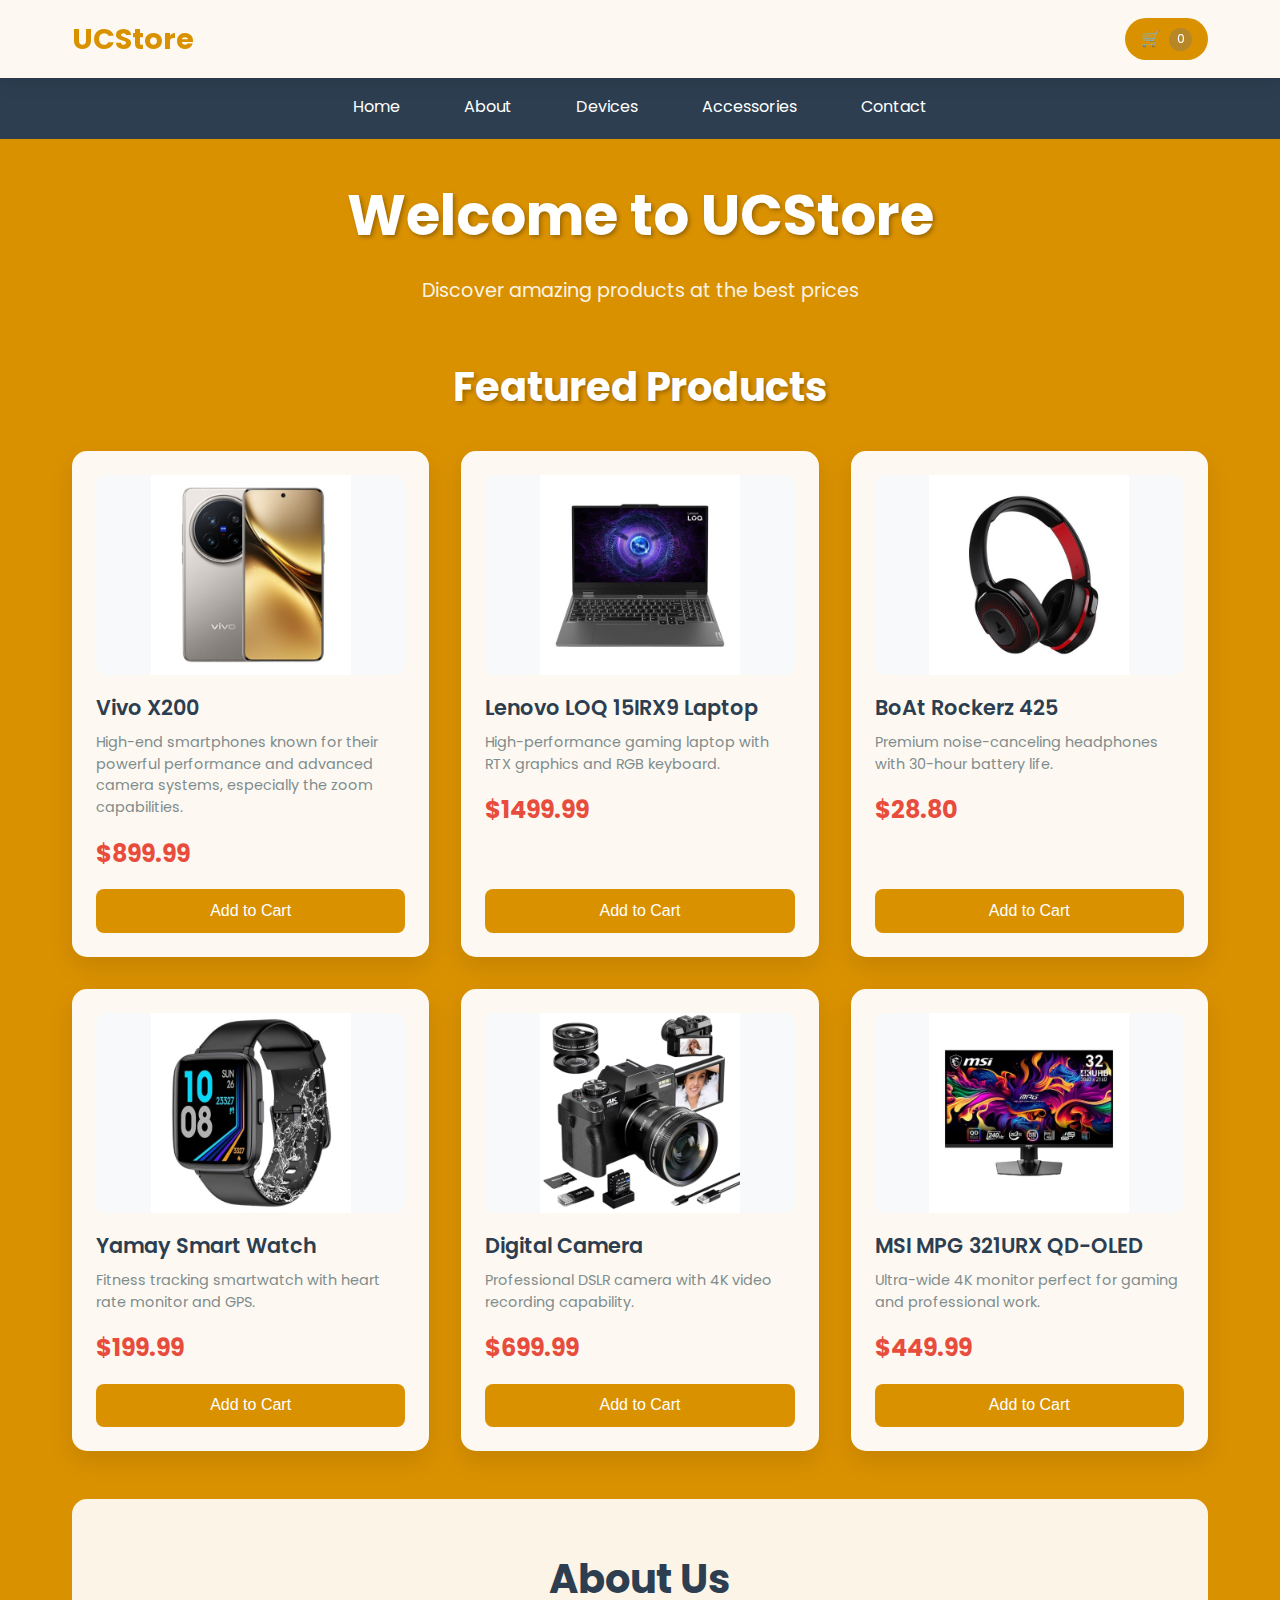
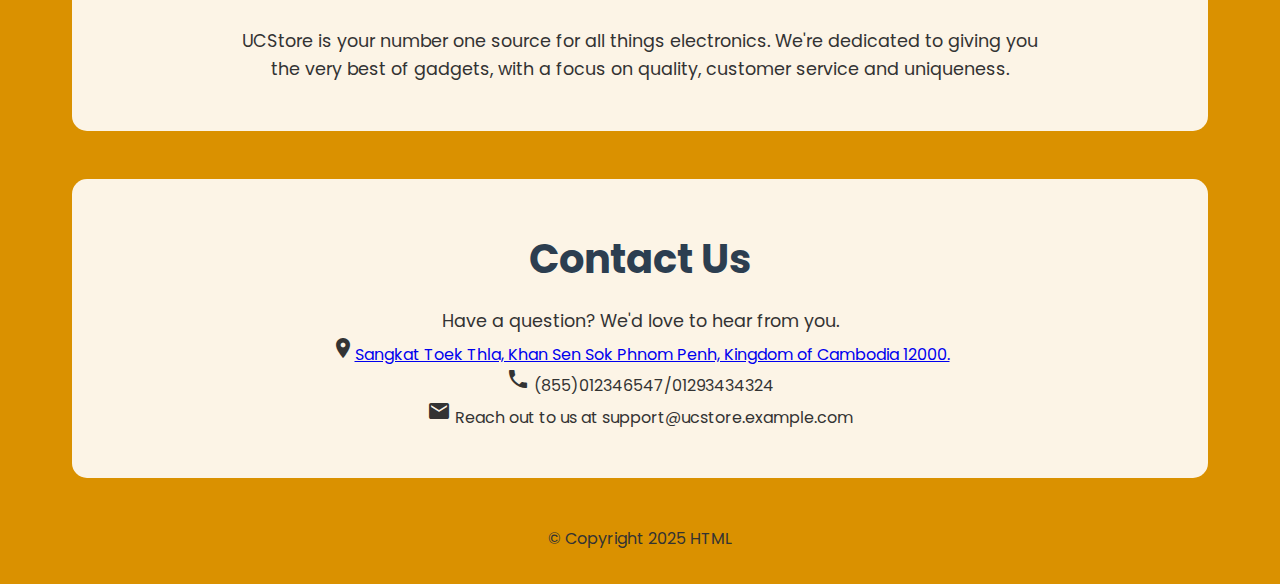
<file: index.html>
<!DOCTYPE html>
<html lang="en">
<head>
    <meta charset="UTF-8">
    <meta name="viewport" content="width=device-width, initial-scale=1.0">
    <title>UCStore - Online Electronics Shop</title>
    <link href="https://fonts.googleapis.com/icon?family=Material+Icons" rel="stylesheet">
    <link rel="preconnect" href="https://fonts.googleapis.com">
    <link rel="preconnect" href="https://fonts.gstatic.com" crossorigin>
    <link href="https://fonts.googleapis.com/css2?family=Poppins:wght@400;600;700&display=swap" rel="stylesheet">
    <link rel="shortcut icon" href="image/UC-store_icon.png" type="x-icon">
    <link rel="stylesheet" href="styles.css">
</head>
<body>
    <header>
        <div class="header-content">
            <a href="index.html" class="logo">UCStore</a>
            <div class="header-right">
                <a href="#cart" class="cart-icon" onclick="toggleCart(event)">
                    🛒
                    <span class="cart-count" id="cartCount">0</span>
                </a>
                <div class="hamburger">
                    <div class="line1"></div>
                    <div class="line2"></div>
                    <div class="line3"></div>
                </div>
            </div>
        </div>
    </header>

    <nav class="nav-menu">
        <ul class="nav-links">
            <li><a href="index.html">Home</a></li>
            <li><a href="#about">About</a></li>
            <li>
                <a href="#devices">Devices</a>
                <ul class="sub-menu">
                    <li><a href="cameras.html">Cameras</a></li>
                    <li><a href="mobilephones.html">Mobile Phones</a></li>
                    <li><a href="laptops.html">Laptops</a></li>
                </ul>
            </li>
            <li>
                <a>Accessories</a>
                <ul class="sub-menu">
                    <li><a href="smartwatches.html">Watches</a></li>
                    <li><a href="headphones.html">Headphones</a></li>
                    <li><a href="monitors.html">Monitors</a></li>
                </ul>
            </li>
            <li><a href="#contact">Contact</a></li>
        </ul>
    </nav>

    <main>
        <section class="hero">
            <h1>Welcome to UCStore</h1>
            <p>Discover amazing products at the best prices</p>
        </section>

        <section id="devices" class="products-section">
            <h2>Featured Products</h2>
            <div class="product-grid" id="productGrid">
                <div class="product-card">
                    <a href="smartphone-detail.html" class="product-link">
                    <div class="product-image"><img src="image/smartphone.png" alt="Smartphone Pro"></div>
                    <div class="product-info">
                        <h3 class="product-title">Vivo X200</h3>
                        <p class="product-description">High-end smartphones known for their powerful performance and advanced camera systems, especially the zoom capabilities.</p>
                        <div class="product-price">$899.99</div>
                    </a>
                    </div>
                    <button class="add-to-cart" onclick="addToCart(event, 'Vivo X200', 899.99)">Add to Cart</button>
                </div>
                <div class="product-card">
                    <a href="laptops-detail.html" class="product-link">
                    <div class="product-image"><img src="image/gaming laptop.png" alt="Gaming Laptop"></div>
                     <div class="product-info">
                        <h3 class="product-title">Lenovo LOQ 15IRX9 Laptop</h3>
                        <p class="product-description">High-performance gaming laptop with RTX graphics and RGB keyboard.</p>
                        <div class="product-price">$1499.99</div>
                     </a>
                    </div>
                    <button class="add-to-cart" onclick="addToCart(event, 'Lenovo LOQ 15IRX9 Laptop', 1499.99)">Add to Cart</button>
                </div>
                <div class="product-card">
                    <a href="headphones-detail.html" class="product-link">
                    <div class="product-image"><img src="image/headphones.png" alt="Wireless Headphones"></div>
                     <div class="product-info">
                        <h3 class="product-title">BoAt Rockerz 425</h3>
                        <p class="product-description">Premium noise-canceling headphones with 30-hour battery life.</p>
                        <div class="product-price">$28.80</div>
                     </a>
                    </div>
                    <button class="add-to-cart" onclick="addToCart(event, 'BoAt Rockerz 425', 28.80)">Add to Cart</button>
                </div>
                <div class="product-card">
                    <a href="smartwatches-detail.html" class="product-link">
                    <div class="product-image"><img src="image/smartwatch.png" alt="Smart Watch"></div>
                     <div class="product-info">
                        <h3 class="product-title">Yamay Smart Watch</h3>
                        <p class="product-description">Fitness tracking smartwatch with heart rate monitor and GPS.</p>
                        <div class="product-price">$199.99</div>
                        </a>
                    </div>
                    <button class="add-to-cart" onclick="addToCart(event, 'Smart Watch', 199.99)">Add to Cart</button>
                </div>
                <div class="product-card">
                    <a href="cameras-detail.html" class="product-link">
                    <div class="product-image"><img src="image/camera.png" alt="Digital Camera"></div>
                     <div class="product-info">
                        <h3 class="product-title">Digital Camera</h3>
                        <p class="product-description">Professional DSLR camera with 4K video recording capability.</p>
                        <div class="product-price">$699.99</div>
                     </a>
                    </div>
                    <button class="add-to-cart" onclick="addToCart(event, 'Digital Camera', 699.99)">Add to Cart</button>
                </div>
                <div class="product-card">
                    <a href="monitors-detail.html" class="product-link">
                    <div class="product-image"><img src="image/monitor.png" alt="4K Monitor"></div>
                     <div class="product-info">
                        <h3 class="product-title">MSI MPG 321URX QD-OLED</h3>
                        <p class="product-description">Ultra-wide 4K monitor perfect for gaming and professional work.</p>
                        <div class="product-price">$449.99</div>
                        </a>
                    </div>
                    <button class="add-to-cart" onclick="addToCart(event, 'MSI MPG 321URX QD-OLED', 449.99)">Add to Cart</button>
                </div>
            </div>
        </section>

        <section id="about" class="info-section">
            <h2>About Us</h2>
            <p>UCStore is your number one source for all things electronics. We're dedicated to giving you the very best of gadgets, with a focus on quality, customer service and uniqueness.</p>
        </section>
        
        <section id="contact" class="info-section">
            <h2>Contact Us</h2>
            <p>Have a question? We'd love to hear from you. </p>
            <i class="material-icons">place</i><a href="https://maps.app.goo.gl/V97z35CK2CsVkQJQ8" target="_blank">Sangkat Toek Thla, Khan Sen Sok
Phnom Penh, Kingdom of Cambodia 12000.</a><br>
            <i class="material-icons">phone</i> (855)012346547/01293434324<br>
            <i class="material-icons">mail</i> Reach out to us at support@ucstore.example.com<br>
        </section>
        <footer>© Copyright 2025 HTML</footer>


    </main>

    <div class="cart-modal" id="cartModal">
        <div class="cart-content">
            <div class="cart-header">
                <h2>Shopping Cart</h2>
                <button class="close-cart" onclick="toggleCart()">×</button>
            </div>
            <div id="cartItems"></div>
            <div class="cart-total" id="cartTotal">Total: $0.00</div>
            <button class="checkout-btn" onclick="checkout()">Proceed to Checkout</button>
        </div>
    </div>
    
    <div id="alertModal" class="alert-modal">
        <div class="alert-modal-content">
            <p id="alertModalText"></p>
            <button id="alertModalClose">OK</button>
        </div>
    </div>

<script>
    let cart = [];

    const cartCountEl = document.getElementById('cartCount');
    const cartModal = document.getElementById('cartModal');
    const cartItemsContainer = document.getElementById('cartItems');
    const cartTotalElement = document.getElementById('cartTotal');
    const hamburger = document.querySelector('.hamburger');
    const navLinks = document.querySelector('.nav-links');
    const alertModal = document.getElementById('alertModal');
    const alertModalText = document.getElementById('alertModalText');
    const alertModalClose = document.getElementById('alertModalClose');

    // Load cart from localStorage when the page loads
    function loadCart() {
        const storedCart = localStorage.getItem('ucstoreCart');
        if (storedCart) {
            cart = JSON.parse(storedCart);
        }
        updateCartUI();
    }

    // Save cart to localStorage
    function saveCart() {
        localStorage.setItem('ucstoreCart', JSON.stringify(cart));
    }

    function showAlert(message) {
        alertModalText.textContent = message;
        alertModal.classList.add('show');
    }

    function addToCart(event, productName, price) {
        const existingItem = cart.find(item => item.name === productName);

        if (existingItem) {
            existingItem.quantity += 1;
        } else {
            cart.push({ name: productName, price: price, quantity: 1 });
        }

        saveCart();
        updateCartUI();

        const button = event.target;
        const originalText = button.textContent;
        button.textContent = 'Added!';
        button.classList.add('added');

        setTimeout(() => {
            button.textContent = originalText;
            button.classList.remove('added');
        }, 1000);
    }

    function removeFromCart(productName) {
        cart = cart.filter(item => item.name !== productName);
        saveCart();
        updateCartUI();
    }

    function updateCartUI() {
        let total = 0;
        let totalItems = 0;

        cartItemsContainer.innerHTML = '';

        if (cart.length === 0) {
            cartItemsContainer.innerHTML = '<p class="cart-empty-message">Your cart is empty</p>';
        } else {
            cart.forEach(item => {
                const itemTotal = item.price * item.quantity;
                total += itemTotal;
                totalItems += item.quantity;

                const cartItem = document.createElement('div');
                cartItem.className = 'cart-item';
                cartItem.innerHTML = `
                    <div>
                        <strong>${item.name}</strong><br>
                        <small>$${item.price.toFixed(2)} &times; ${item.quantity}</small>
                    </div>
                    <div>
                        <strong>$${itemTotal.toFixed(2)}</strong>
                        <button class="cart-item-remove-btn" onclick="removeFromCart('${item.name}')">Remove</button>
                    </div>
                `;
                cartItemsContainer.appendChild(cartItem);
            });
        }

        cartTotalElement.textContent = `Total: $${total.toFixed(2)}`;
        cartCountEl.textContent = totalItems;
    }

    function toggleCart(event) {
        if (event) event.preventDefault();
        cartModal.classList.toggle('show');
        if (cartModal.classList.contains('show')) {
            updateCartUI();
        }
    }

    function checkout() {
        if (cart.length === 0) {
            showAlert('Your cart is empty!');
            return;
        }

        const total = cart.reduce((sum, item) => sum + (item.price * item.quantity), 0);
        showAlert(`Thank you for your purchase! Total: $${total.toFixed(2)}\nThis is a demo - no actual payment was processed.`);

        cart = [];
        saveCart();
        toggleCart();
        updateCartUI();
    }

    hamburger.addEventListener('click', () => {
        navLinks.classList.toggle('nav-active');
        hamburger.classList.toggle('toggle');
    });

    cartModal.addEventListener('click', function(e) {
        if (e.target === this) {
            toggleCart();
        }
    });

    alertModalClose.addEventListener('click', () => {
        alertModal.classList.remove('show');
    });

    document.querySelectorAll('a[href^="#"]').forEach(anchor => {
        anchor.addEventListener('click', function (e) {
            const href = this.getAttribute('href');

            if (href === '#cart') {
                return;
            }

            const target_section = document.querySelector(href);
            if (target_section) {
                e.preventDefault();

                target_section.scrollIntoView({
                    behavior: 'smooth'
                });

                if (navLinks.classList.contains('nav-active')) {
                    navLinks.classList.remove('nav-active');
                    hamburger.classList.remove('toggle');
                }
            }
        });
    });

    // Load the cart when the script is first executed
    document.addEventListener('DOMContentLoaded', loadCart);
</script>
</body>
</html>
</file>
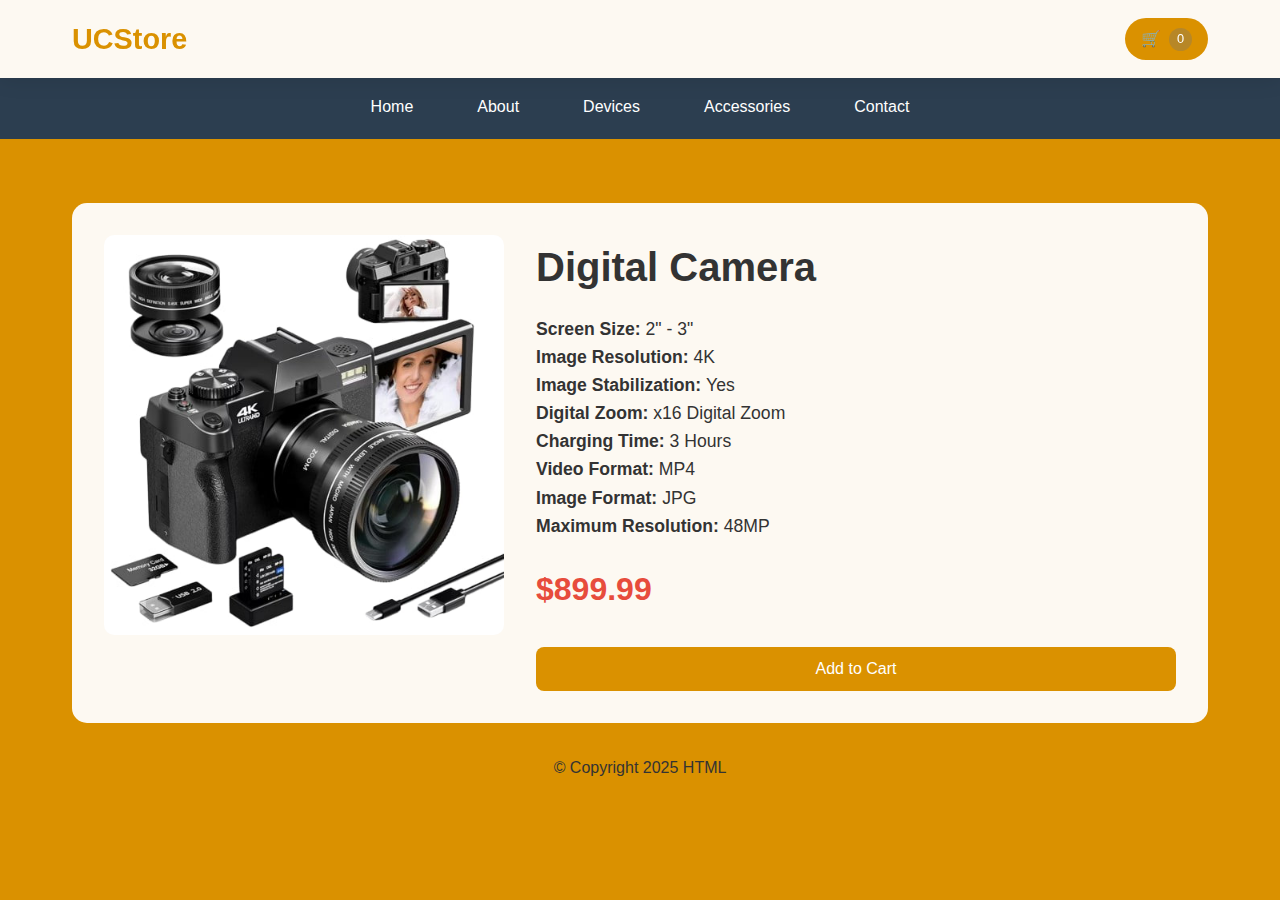
<file: cameras-detail.html>
<!DOCTYPE html>
<html lang="en">
<head>
    <meta charset="UTF-8">
    <meta name="viewport" content="width=device-width, initial-scale=1.0">
    <title>Vivo X200 Details - UCStore</title>
    <link href="https://fonts.googleapis.com/icon?family=Material+Icons" rel="stylesheet">
    <link rel="stylesheet" href="styles.css">
</head>
<body>
    <header>
        <div class="header-content">
            <a href="index.html" class="logo">UCStore</a>
            <div class="header-right">
                <a href="#cart" class="cart-icon" onclick="toggleCart(event)">
                    🛒
                    <span class="cart-count" id="cartCount">0</span>
                </a>
                <div class="hamburger">
                    <div class="line1"></div>
                    <div class="line2"></div>
                    <div class="line3"></div>
                </div>
            </div>
        </div>
    </header>

    <nav class="nav-menu">
        <ul class="nav-links">
            <li><a href="index.html">Home</a></li>
            <li><a href="#about">About</a></li>
            <li>
                <a href="#devices">Devices</a>
                <ul class="sub-menu">
                    <li><a href="cameras.html">Cameras</a></li>
                    <li><a href="mobilephones.html">Mobile Phones</a></li>
                    <li><a href="laptops.html">Laptops</a></li>
                </ul>
            </li>
            <li>
                <a>Accessories</a>
                <ul class="sub-menu">
                    <li><a href="smartwatches.html">Watches</a></li>
                    <li><a href="headphones.html">Headphones</a></li>
                    <li><a href="monitors.html">Monitors</a></li>
                </ul>
            </li>
            <li><a href="#contact">Contact</a></li>
        </ul>
    </nav>

    <main>
        <section class="product-detail-section">
            <div class="product-detail-image">
                <img src="image/camera.png" alt="Camera">
            </div>
            <div class="product-detail-info">
                <h1 class="product-detail-title">Digital Camera</h1>
                <p class="product-detail-description">
                <b>Screen Size: </b> 2" - 3" <br>
                <b>Image Resolution: </b> 4K <br>
                <b>Image Stabilization: </b> Yes <br>
                <b>Digital Zoom: </b> x16 Digital Zoom <br>
                <b>Charging Time: </b> 3 Hours <br>
                <b>Video Format: </b> MP4 <br>
                <b>Image Format: </b> JPG <br>
                <b>Maximum Resolution: </b> 48MP <br>
                </p>
                <div class="product-detail-price">$899.99</div>
                <button class="add-to-cart" onclick="addToCart(event, 'Digital Camera', 899.99)">Add to Cart</button>
            </div>
        </section>
    </main>

<div class="cart-modal" id="cartModal">
        <div class="cart-content">
            <div class="cart-header">
                <h2>Shopping Cart</h2>
                <button class="close-cart" onclick="toggleCart()">×</button>
            </div>
            <div id="cartItems"></div>
            <div class="cart-total" id="cartTotal">Total: $0.00</div>
            <button class="checkout-btn" onclick="checkout()">Proceed to Checkout</button>
        </div>
    </div>
    
    <div id="alertModal" class="alert-modal">
        <div class="alert-modal-content">
            <p id="alertModalText"></p>
            <button id="alertModalClose">OK</button>
        </div>
    </div>
    <footer>© Copyright 2025 HTML</footer>

<script>
    let cart = [];

    const cartCountEl = document.getElementById('cartCount');
    const cartModal = document.getElementById('cartModal');
    const cartItemsContainer = document.getElementById('cartItems');
    const cartTotalElement = document.getElementById('cartTotal');
    const hamburger = document.querySelector('.hamburger');
    const navLinks = document.querySelector('.nav-links');
    const alertModal = document.getElementById('alertModal');
    const alertModalText = document.getElementById('alertModalText');
    const alertModalClose = document.getElementById('alertModalClose');

    // Load cart from localStorage when the page loads
    function loadCart() {
        const storedCart = localStorage.getItem('ucstoreCart');
        if (storedCart) {
            cart = JSON.parse(storedCart);
        }
        updateCartUI();
    }

    // Save cart to localStorage
    function saveCart() {
        localStorage.setItem('ucstoreCart', JSON.stringify(cart));
    }

    function showAlert(message) {
        alertModalText.textContent = message;
        alertModal.classList.add('show');
    }

    function addToCart(event, productName, price) {
        const existingItem = cart.find(item => item.name === productName);

        if (existingItem) {
            existingItem.quantity += 1;
        } else {
            cart.push({ name: productName, price: price, quantity: 1 });
        }

        saveCart();
        updateCartUI();

        const button = event.target;
        const originalText = button.textContent;
        button.textContent = 'Added!';
        button.classList.add('added');

        setTimeout(() => {
            button.textContent = originalText;
            button.classList.remove('added');
        }, 1000);
    }

    function removeFromCart(productName) {
        cart = cart.filter(item => item.name !== productName);
        saveCart();
        updateCartUI();
    }

    function updateCartUI() {
        let total = 0;
        let totalItems = 0;

        cartItemsContainer.innerHTML = '';

        if (cart.length === 0) {
            cartItemsContainer.innerHTML = '<p class="cart-empty-message">Your cart is empty</p>';
        } else {
            cart.forEach(item => {
                const itemTotal = item.price * item.quantity;
                total += itemTotal;
                totalItems += item.quantity;

                const cartItem = document.createElement('div');
                cartItem.className = 'cart-item';
                cartItem.innerHTML = `
                    <div>
                        <strong>${item.name}</strong><br>
                        <small>$${item.price.toFixed(2)} &times; ${item.quantity}</small>
                    </div>
                    <div>
                        <strong>$${itemTotal.toFixed(2)}</strong>
                        <button class="cart-item-remove-btn" onclick="removeFromCart('${item.name}')">Remove</button>
                    </div>
                `;
                cartItemsContainer.appendChild(cartItem);
            });
        }

        cartTotalElement.textContent = `Total: $${total.toFixed(2)}`;
        cartCountEl.textContent = totalItems;
    }

    function toggleCart(event) {
        if (event) event.preventDefault();
        cartModal.classList.toggle('show');
        if (cartModal.classList.contains('show')) {
            updateCartUI();
        }
    }

    function checkout() {
        if (cart.length === 0) {
            showAlert('Your cart is empty!');
            return;
        }

        const total = cart.reduce((sum, item) => sum + (item.price * item.quantity), 0);
        showAlert(`Thank you for your purchase! Total: $${total.toFixed(2)}\nThis is a demo - no actual payment was processed.`);

        cart = [];
        saveCart();
        toggleCart();
        updateCartUI();
    }

    hamburger.addEventListener('click', () => {
        navLinks.classList.toggle('nav-active');
        hamburger.classList.toggle('toggle');
    });

    cartModal.addEventListener('click', function(e) {
        if (e.target === this) {
            toggleCart();
        }
    });

    alertModalClose.addEventListener('click', () => {
        alertModal.classList.remove('show');
    });

    document.querySelectorAll('a[href^="#"]').forEach(anchor => {
        anchor.addEventListener('click', function (e) {
            const href = this.getAttribute('href');

            if (href === '#cart') {
                return;
            }

            const target_section = document.querySelector(href);
            if (target_section) {
                e.preventDefault();

                target_section.scrollIntoView({
                    behavior: 'smooth'
                });

                if (navLinks.classList.contains('nav-active')) {
                    navLinks.classList.remove('nav-active');
                    hamburger.classList.remove('toggle');
                }
            }
        });
    });

    // Load the cart when the script is first executed
    document.addEventListener('DOMContentLoaded', loadCart);
</script>
</body>
</html>
</file>
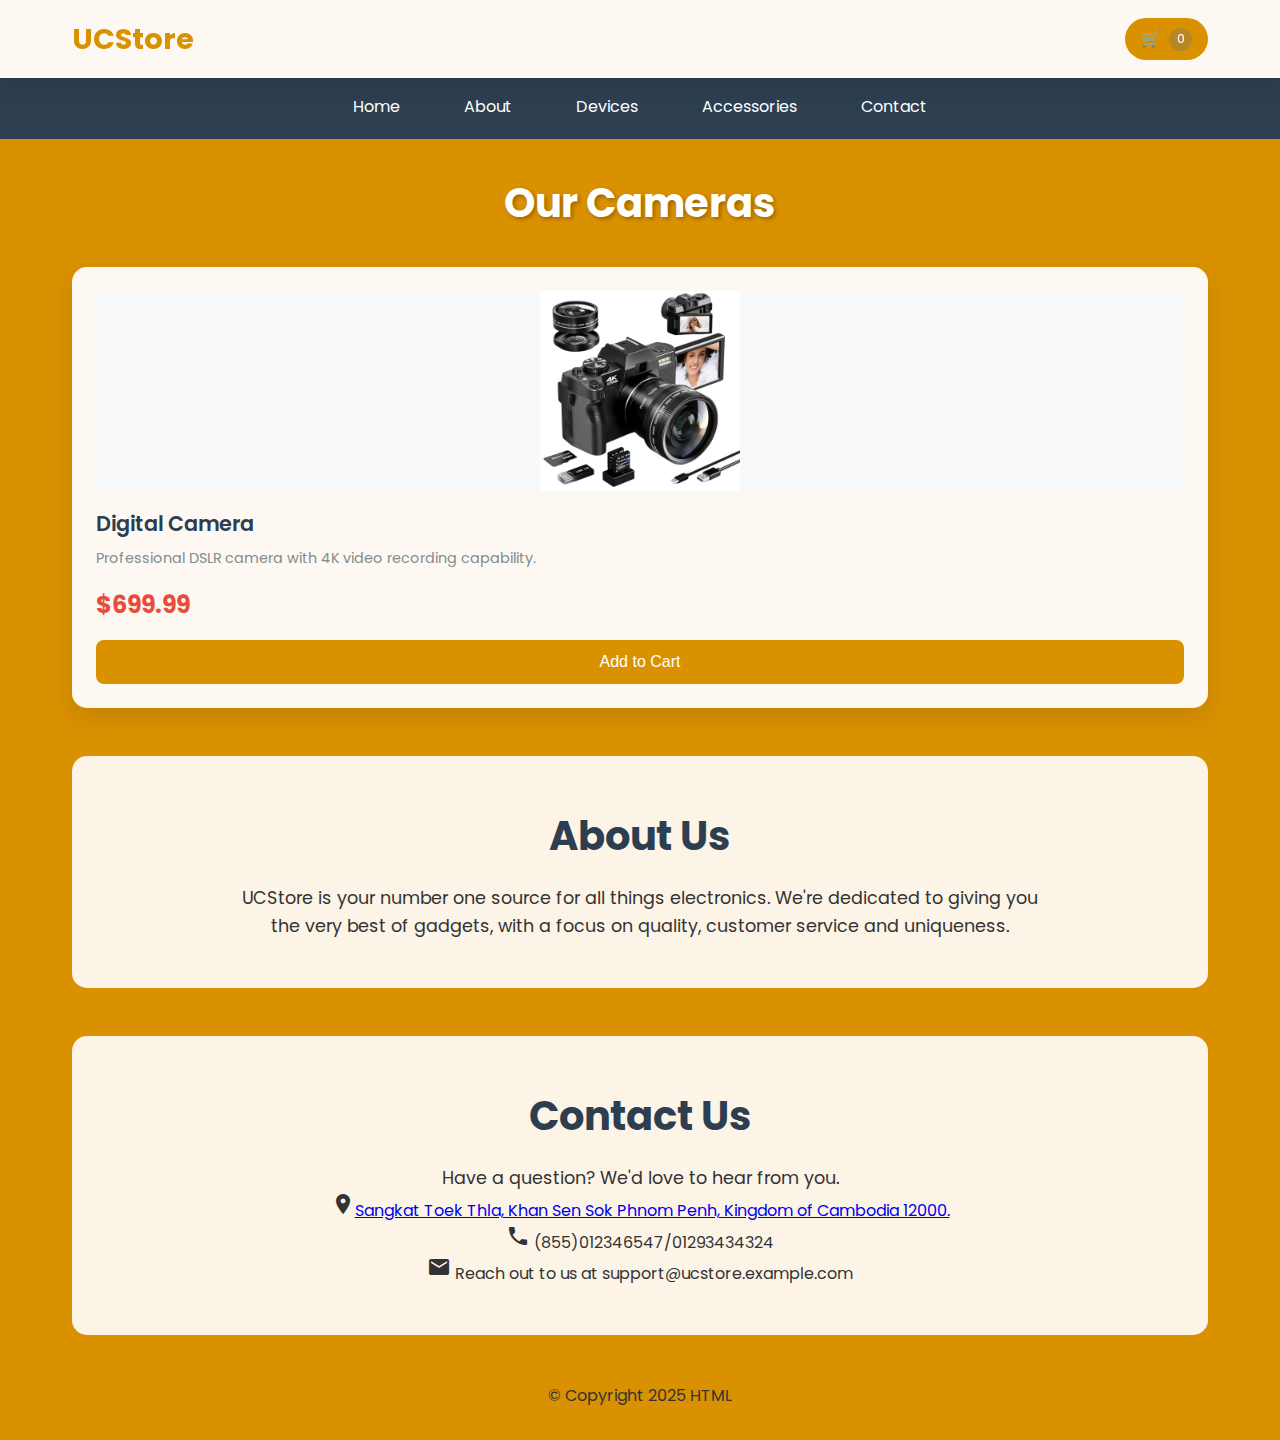
<file: cameras.html>
<!DOCTYPE html>
<html lang="en">
<head>
    <meta charset="UTF-8">
    <meta name="viewport" content="width=device-width, initial-scale=1.0">
    <title>UCStore - Online Electronics Shop</title>
    <link href="https://fonts.googleapis.com/icon?family=Material+Icons" rel="stylesheet">
    <link rel="preconnect" href="https://fonts.googleapis.com">
    <link rel="preconnect" href="https://fonts.gstatic.com" crossorigin>
    <link href="https://fonts.googleapis.com/css2?family=Poppins:wght@400;600;700&display=swap" rel="stylesheet">
    <link rel="shortcut icon" href="image/UC-store_icon.png" type="x-icon">
    <link rel="stylesheet" href="styles.css">
</head>
<body>
    <header>
        <div class="header-content">
            <a href="index.html" class="logo">UCStore</a>
            <div class="header-right">
                <a href="#cart" class="cart-icon" onclick="toggleCart(event)">
                    🛒
                    <span class="cart-count" id="cartCount">0</span>
                </a>
                <div class="hamburger">
                    <div class="line1"></div>
                    <div class="line2"></div>
                    <div class="line3"></div>
                </div>
            </div>
        </div>
    </header>

    <nav class="nav-menu">
        <ul class="nav-links">
            <li><a href="index.html">Home</a></li>
            <li><a href="#about">About</a></li>
            <li>
                <a href="#devices">Devices</a>
                <ul class="sub-menu">
                    <li><a href="cameras.html">Cameras</a></li>
                    <li><a href="mobilephones.html">Mobile Phones</a></li>
                    <li><a href="laptops.html">Laptops</a></li>
                </ul>
            </li>
            <li>
                <a>Accessories</a>
                <ul class="sub-menu">
                    <li><a href="smartwatches.html">Watches</a></li>
                    <li><a href="headphones.html">Headphones</a></li>
                    <li><a href="monitors.html">Monitors</a></li>
                </ul>
            </li>
            <li><a href="#contact">Contact</a></li>
        </ul>
    </nav>

    <main>

        <section id="devices" class="products-section">
            <h2>Our Cameras</h2>
            <div class="product-grid" id="productGrid">
                <div class="product-card">
                    <a href="cameras-detail.html" class="product-link">
                    <div class="product-image"><img src="image/camera.png" alt="Digital Camera"></div>
                     <div class="product-info">
                        <h3 class="product-title">Digital Camera</h3>
                        <p class="product-description">Professional DSLR camera with 4K video recording capability.</p>
                        <div class="product-price">$699.99</div>
                     </a>
                    </div>
                    <button class="add-to-cart" onclick="addToCart(event, 'Digital Camera', 699.99)">Add to Cart</button>
                </div>
        </section>

        <section id="about" class="info-section">
            <h2>About Us</h2>
            <p>UCStore is your number one source for all things electronics. We're dedicated to giving you the very best of gadgets, with a focus on quality, customer service and uniqueness.</p>
        </section>
        
        <section id="contact" class="info-section">
            <h2>Contact Us</h2>
            <p>Have a question? We'd love to hear from you. </p>
            <i class="material-icons">place</i><a href="https://maps.app.goo.gl/V97z35CK2CsVkQJQ8" target="_blank">Sangkat Toek Thla, Khan Sen Sok
Phnom Penh, Kingdom of Cambodia 12000.</a><br>
            <i class="material-icons">phone</i> (855)012346547/01293434324<br>
            <i class="material-icons">mail</i> Reach out to us at support@ucstore.example.com<br>
        </section>
        <footer>© Copyright 2025 HTML</footer>


    </main>

    <div class="cart-modal" id="cartModal">
        <div class="cart-content">
            <div class="cart-header">
                <h2>Shopping Cart</h2>
                <button class="close-cart" onclick="toggleCart()">×</button>
            </div>
            <div id="cartItems"></div>
            <div class="cart-total" id="cartTotal">Total: $0.00</div>
            <button class="checkout-btn" onclick="checkout()">Proceed to Checkout</button>
        </div>
    </div>
    
    <div id="alertModal" class="alert-modal">
        <div class="alert-modal-content">
            <p id="alertModalText"></p>
            <button id="alertModalClose">OK</button>
        </div>
    </div>

<script>
    let cart = [];

    const cartCountEl = document.getElementById('cartCount');
    const cartModal = document.getElementById('cartModal');
    const cartItemsContainer = document.getElementById('cartItems');
    const cartTotalElement = document.getElementById('cartTotal');
    const hamburger = document.querySelector('.hamburger');
    const navLinks = document.querySelector('.nav-links');
    const alertModal = document.getElementById('alertModal');
    const alertModalText = document.getElementById('alertModalText');
    const alertModalClose = document.getElementById('alertModalClose');

    // Load cart from localStorage when the page loads
    function loadCart() {
        const storedCart = localStorage.getItem('ucstoreCart');
        if (storedCart) {
            cart = JSON.parse(storedCart);
        }
        updateCartUI();
    }

    // Save cart to localStorage
    function saveCart() {
        localStorage.setItem('ucstoreCart', JSON.stringify(cart));
    }

    function showAlert(message) {
        alertModalText.textContent = message;
        alertModal.classList.add('show');
    }

    function addToCart(event, productName, price) {
        const existingItem = cart.find(item => item.name === productName);

        if (existingItem) {
            existingItem.quantity += 1;
        } else {
            cart.push({ name: productName, price: price, quantity: 1 });
        }

        saveCart();
        updateCartUI();

        const button = event.target;
        const originalText = button.textContent;
        button.textContent = 'Added!';
        button.classList.add('added');

        setTimeout(() => {
            button.textContent = originalText;
            button.classList.remove('added');
        }, 1000);
    }

    function removeFromCart(productName) {
        cart = cart.filter(item => item.name !== productName);
        saveCart();
        updateCartUI();
    }

    function updateCartUI() {
        let total = 0;
        let totalItems = 0;

        cartItemsContainer.innerHTML = '';

        if (cart.length === 0) {
            cartItemsContainer.innerHTML = '<p class="cart-empty-message">Your cart is empty</p>';
        } else {
            cart.forEach(item => {
                const itemTotal = item.price * item.quantity;
                total += itemTotal;
                totalItems += item.quantity;

                const cartItem = document.createElement('div');
                cartItem.className = 'cart-item';
                cartItem.innerHTML = `
                    <div>
                        <strong>${item.name}</strong><br>
                        <small>$${item.price.toFixed(2)} &times; ${item.quantity}</small>
                    </div>
                    <div>
                        <strong>$${itemTotal.toFixed(2)}</strong>
                        <button class="cart-item-remove-btn" onclick="removeFromCart('${item.name}')">Remove</button>
                    </div>
                `;
                cartItemsContainer.appendChild(cartItem);
            });
        }

        cartTotalElement.textContent = `Total: $${total.toFixed(2)}`;
        cartCountEl.textContent = totalItems;
    }

    function toggleCart(event) {
        if (event) event.preventDefault();
        cartModal.classList.toggle('show');
        if (cartModal.classList.contains('show')) {
            updateCartUI();
        }
    }

    function checkout() {
        if (cart.length === 0) {
            showAlert('Your cart is empty!');
            return;
        }

        const total = cart.reduce((sum, item) => sum + (item.price * item.quantity), 0);
        showAlert(`Thank you for your purchase! Total: $${total.toFixed(2)}\nThis is a demo - no actual payment was processed.`);

        cart = [];
        saveCart();
        toggleCart();
        updateCartUI();
    }

    hamburger.addEventListener('click', () => {
        navLinks.classList.toggle('nav-active');
        hamburger.classList.toggle('toggle');
    });

    cartModal.addEventListener('click', function(e) {
        if (e.target === this) {
            toggleCart();
        }
    });

    alertModalClose.addEventListener('click', () => {
        alertModal.classList.remove('show');
    });

    document.querySelectorAll('a[href^="#"]').forEach(anchor => {
        anchor.addEventListener('click', function (e) {
            const href = this.getAttribute('href');

            if (href === '#cart') {
                return;
            }

            const target_section = document.querySelector(href);
            if (target_section) {
                e.preventDefault();

                target_section.scrollIntoView({
                    behavior: 'smooth'
                });

                if (navLinks.classList.contains('nav-active')) {
                    navLinks.classList.remove('nav-active');
                    hamburger.classList.remove('toggle');
                }
            }
        });
    });

    // Load the cart when the script is first executed
    document.addEventListener('DOMContentLoaded', loadCart);
</script>
</body>
</html>
</file>
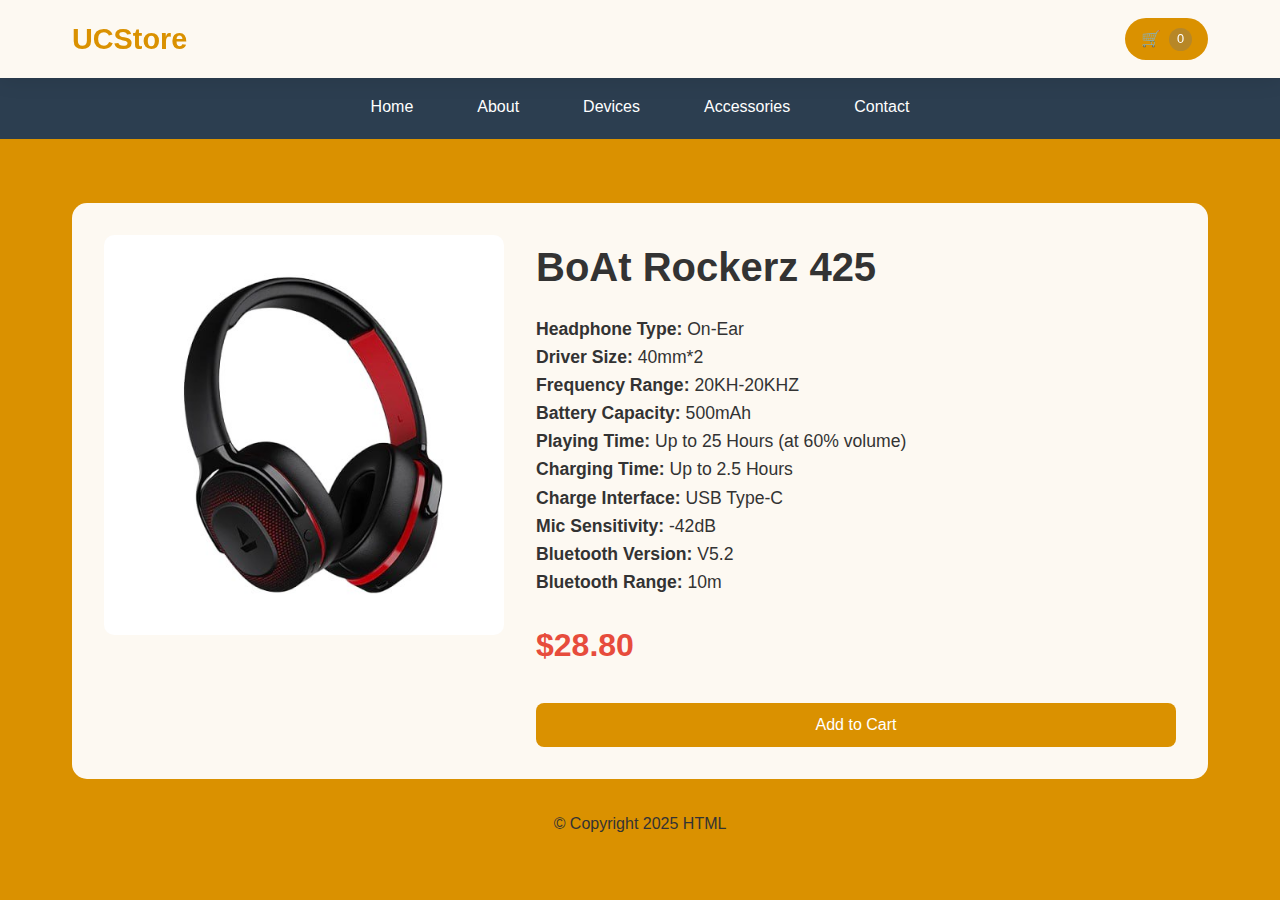
<file: headphones-detail.html>
<!DOCTYPE html>
<html lang="en">
<head>
    <meta charset="UTF-8">
    <meta name="viewport" content="width=device-width, initial-scale=1.0">
    <title>Vivo X200 Details - UCStore</title>
    <link href="https://fonts.googleapis.com/icon?family=Material+Icons" rel="stylesheet">
    <link rel="stylesheet" href="styles.css">
</head>
<body>
    <header>
        <div class="header-content">
            <a href="index.html" class="logo">UCStore</a>
            <div class="header-right">
                <a href="#cart" class="cart-icon" onclick="toggleCart(event)">
                    🛒
                    <span class="cart-count" id="cartCount">0</span>
                </a>
                <div class="hamburger">
                    <div class="line1"></div>
                    <div class="line2"></div>
                    <div class="line3"></div>
                </div>
            </div>
        </div>
    </header>

    <nav class="nav-menu">
        <ul class="nav-links">
            <li><a href="index.html">Home</a></li>
            <li><a href="#about">About</a></li>
            <li>
                <a href="#devices">Devices</a>
                <ul class="sub-menu">
                    <li><a href="cameras.html">Cameras</a></li>
                    <li><a href="mobilephones.html">Mobile Phones</a></li>
                    <li><a href="laptops.html">Laptops</a></li>
                </ul>
            </li>
            <li>
                <a>Accessories</a>
                <ul class="sub-menu">
                    <li><a href="smartwatches.html">Watches</a></li>
                    <li><a href="headphones.html">Headphones</a></li>
                    <li><a href="monitors.html">Monitors</a></li>
                </ul>
            </li>
            <li><a href="#contact">Contact</a></li>
        </ul>
    </nav>

    <main>
        <section class="product-detail-section">
            <div class="product-detail-image">
                <img src="image/headphones.png" alt="headphones">
            </div>
            <div class="product-detail-info">
                <h1 class="product-detail-title">BoAt Rockerz 425</h1>
                <p class="product-detail-description">
                <b>Headphone Type: </b> On-Ear <br>
                <b>Driver Size: </b> 40mm*2 <br>
                <b>Frequency Range: </b> 20KH-20KHZ <br>
                <b>Battery Capacity: </b> 500mAh <br>
                <b>Playing Time: </b> Up to 25 Hours (at 60% volume) <br>
                <b>Charging Time: </b> Up to 2.5 Hours <br>
                <b>Charge Interface: </b> USB Type-C <br>
                <b>Mic Sensitivity: </b> -42dB <br>
                <b>Bluetooth Version: </b> V5.2 <br>
                <b>Bluetooth Range: </b> 10m <br>
                </p>
                <div class="product-detail-price">$28.80</div>
                <button class="add-to-cart" onclick="addToCart(event, 'BoAt Rockerz 425', 28.80)">Add to Cart</button>
            </div>
        </section>
    </main>

<div class="cart-modal" id="cartModal">
        <div class="cart-content">
            <div class="cart-header">
                <h2>Shopping Cart</h2>
                <button class="close-cart" onclick="toggleCart()">×</button>
            </div>
            <div id="cartItems"></div>
            <div class="cart-total" id="cartTotal">Total: $0.00</div>
            <button class="checkout-btn" onclick="checkout()">Proceed to Checkout</button>
        </div>
    </div>
    
    <div id="alertModal" class="alert-modal">
        <div class="alert-modal-content">
            <p id="alertModalText"></p>
            <button id="alertModalClose">OK</button>
        </div>
    </div>
    <footer>© Copyright 2025 HTML</footer>

<script>
    let cart = [];

    const cartCountEl = document.getElementById('cartCount');
    const cartModal = document.getElementById('cartModal');
    const cartItemsContainer = document.getElementById('cartItems');
    const cartTotalElement = document.getElementById('cartTotal');
    const hamburger = document.querySelector('.hamburger');
    const navLinks = document.querySelector('.nav-links');
    const alertModal = document.getElementById('alertModal');
    const alertModalText = document.getElementById('alertModalText');
    const alertModalClose = document.getElementById('alertModalClose');

    // Load cart from localStorage when the page loads
    function loadCart() {
        const storedCart = localStorage.getItem('ucstoreCart');
        if (storedCart) {
            cart = JSON.parse(storedCart);
        }
        updateCartUI();
    }

    // Save cart to localStorage
    function saveCart() {
        localStorage.setItem('ucstoreCart', JSON.stringify(cart));
    }

    function showAlert(message) {
        alertModalText.textContent = message;
        alertModal.classList.add('show');
    }

    function addToCart(event, productName, price) {
        const existingItem = cart.find(item => item.name === productName);

        if (existingItem) {
            existingItem.quantity += 1;
        } else {
            cart.push({ name: productName, price: price, quantity: 1 });
        }

        saveCart();
        updateCartUI();

        const button = event.target;
        const originalText = button.textContent;
        button.textContent = 'Added!';
        button.classList.add('added');

        setTimeout(() => {
            button.textContent = originalText;
            button.classList.remove('added');
        }, 1000);
    }

    function removeFromCart(productName) {
        cart = cart.filter(item => item.name !== productName);
        saveCart();
        updateCartUI();
    }

    function updateCartUI() {
        let total = 0;
        let totalItems = 0;

        cartItemsContainer.innerHTML = '';

        if (cart.length === 0) {
            cartItemsContainer.innerHTML = '<p class="cart-empty-message">Your cart is empty</p>';
        } else {
            cart.forEach(item => {
                const itemTotal = item.price * item.quantity;
                total += itemTotal;
                totalItems += item.quantity;

                const cartItem = document.createElement('div');
                cartItem.className = 'cart-item';
                cartItem.innerHTML = `
                    <div>
                        <strong>${item.name}</strong><br>
                        <small>$${item.price.toFixed(2)} &times; ${item.quantity}</small>
                    </div>
                    <div>
                        <strong>$${itemTotal.toFixed(2)}</strong>
                        <button class="cart-item-remove-btn" onclick="removeFromCart('${item.name}')">Remove</button>
                    </div>
                `;
                cartItemsContainer.appendChild(cartItem);
            });
        }

        cartTotalElement.textContent = `Total: $${total.toFixed(2)}`;
        cartCountEl.textContent = totalItems;
    }

    function toggleCart(event) {
        if (event) event.preventDefault();
        cartModal.classList.toggle('show');
        if (cartModal.classList.contains('show')) {
            updateCartUI();
        }
    }

    function checkout() {
        if (cart.length === 0) {
            showAlert('Your cart is empty!');
            return;
        }

        const total = cart.reduce((sum, item) => sum + (item.price * item.quantity), 0);
        showAlert(`Thank you for your purchase! Total: $${total.toFixed(2)}\nThis is a demo - no actual payment was processed.`);

        cart = [];
        saveCart();
        toggleCart();
        updateCartUI();
    }

    hamburger.addEventListener('click', () => {
        navLinks.classList.toggle('nav-active');
        hamburger.classList.toggle('toggle');
    });

    cartModal.addEventListener('click', function(e) {
        if (e.target === this) {
            toggleCart();
        }
    });

    alertModalClose.addEventListener('click', () => {
        alertModal.classList.remove('show');
    });

    document.querySelectorAll('a[href^="#"]').forEach(anchor => {
        anchor.addEventListener('click', function (e) {
            const href = this.getAttribute('href');

            if (href === '#cart') {
                return;
            }

            const target_section = document.querySelector(href);
            if (target_section) {
                e.preventDefault();

                target_section.scrollIntoView({
                    behavior: 'smooth'
                });

                if (navLinks.classList.contains('nav-active')) {
                    navLinks.classList.remove('nav-active');
                    hamburger.classList.remove('toggle');
                }
            }
        });
    });

    // Load the cart when the script is first executed
    document.addEventListener('DOMContentLoaded', loadCart);
</script>
</body>
</html>
</file>
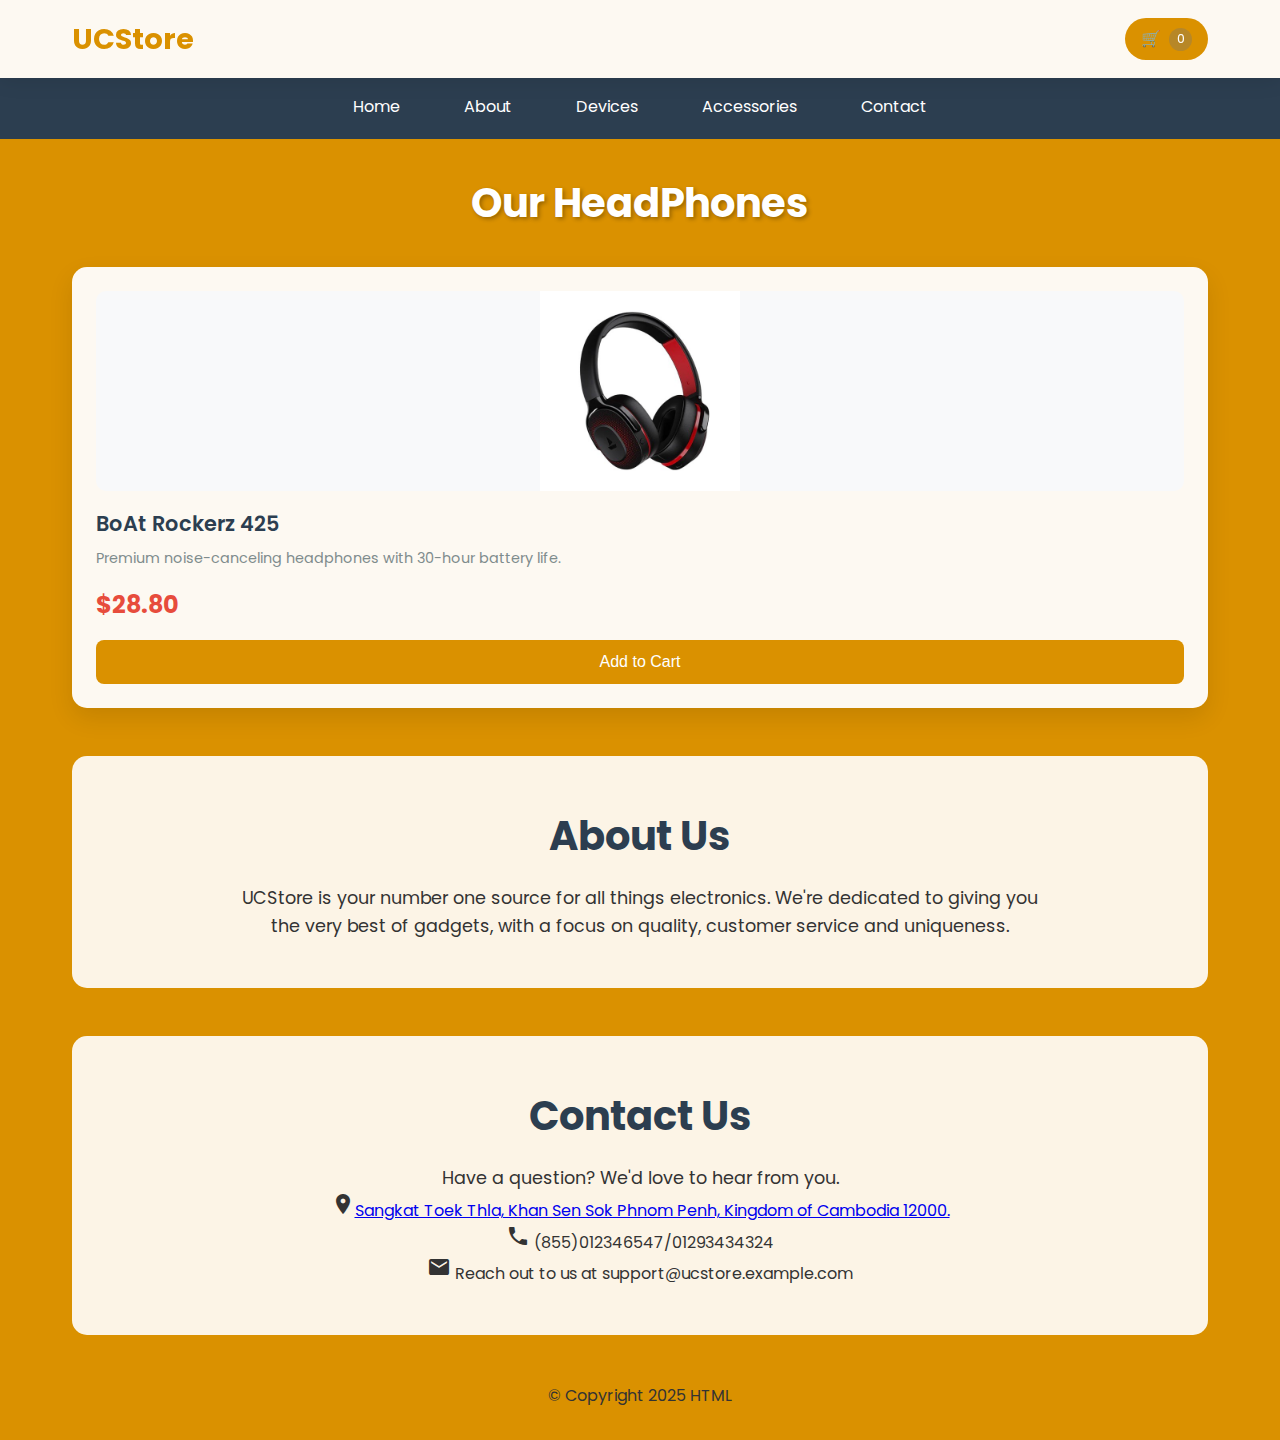
<file: headphones.html>
<!DOCTYPE html>
<html lang="en">
<head>
    <meta charset="UTF-8">
    <meta name="viewport" content="width=device-width, initial-scale=1.0">
    <title>UCStore - Online Electronics Shop</title>
    <link href="https://fonts.googleapis.com/icon?family=Material+Icons" rel="stylesheet">
    <link rel="preconnect" href="https://fonts.googleapis.com">
    <link rel="preconnect" href="https://fonts.gstatic.com" crossorigin>
    <link href="https://fonts.googleapis.com/css2?family=Poppins:wght@400;600;700&display=swap" rel="stylesheet">
    <link rel="shortcut icon" href="image/UC-store_icon.png" type="x-icon">
    <link rel="stylesheet" href="styles.css">
</head>
<body>
    <header>
        <div class="header-content">
            <a href="index.html" class="logo">UCStore</a>
            <div class="header-right">
                <a href="#cart" class="cart-icon" onclick="toggleCart(event)">
                    🛒
                    <span class="cart-count" id="cartCount">0</span>
                </a>
                <div class="hamburger">
                    <div class="line1"></div>
                    <div class="line2"></div>
                    <div class="line3"></div>
                </div>
            </div>
        </div>
    </header>

    <nav class="nav-menu">
        <ul class="nav-links">
            <li><a href="index.html">Home</a></li>
            <li><a href="#about">About</a></li>
            <li>
                <a href="#devices">Devices</a>
                <ul class="sub-menu">
                    <li><a href="cameras.html">Cameras</a></li>
                    <li><a href="mobilephones.html">Mobile Phones</a></li>
                    <li><a href="laptops.html">Laptops</a></li>
                </ul>
            </li>
            <li>
                <a>Accessories</a>
                <ul class="sub-menu">
                    <li><a href="smartwatches.html">Watches</a></li>
                    <li><a href="headphones.html">Headphones</a></li>
                    <li><a href="monitors.html">Monitors</a></li>
                </ul>
            </li>
            <li><a href="#contact">Contact</a></li>
        </ul>
    </nav>

    <main>

        <section id="devices" class="products-section">
            <h2>Our HeadPhones</h2>
            <div class="product-grid" id="productGrid">
                <div class="product-card">
                    <a href="headphones-detail.html" class="product-link">
                    <div class="product-image"><img src="image/headphones.png" alt="Wireless Headphones"></div>
                     <div class="product-info">
                        <h3 class="product-title">BoAt Rockerz 425</h3>
                        <p class="product-description">Premium noise-canceling headphones with 30-hour battery life.</p>
                        <div class="product-price">$28.80</div>
                     </a>
                    </div>
                    <button class="add-to-cart" onclick="addToCart(event, 'BoAt Rockerz 425', 28.80)">Add to Cart</button>
                </div>
        </section>

        <section id="about" class="info-section">
            <h2>About Us</h2>
            <p>UCStore is your number one source for all things electronics. We're dedicated to giving you the very best of gadgets, with a focus on quality, customer service and uniqueness.</p>
        </section>
        
        <section id="contact" class="info-section">
            <h2>Contact Us</h2>
            <p>Have a question? We'd love to hear from you. </p>
            <i class="material-icons">place</i><a href="https://maps.app.goo.gl/V97z35CK2CsVkQJQ8" target="_blank">Sangkat Toek Thla, Khan Sen Sok
Phnom Penh, Kingdom of Cambodia 12000.</a><br>
            <i class="material-icons">phone</i> (855)012346547/01293434324<br>
            <i class="material-icons">mail</i> Reach out to us at support@ucstore.example.com<br>
        </section>
        <footer>© Copyright 2025 HTML</footer>


    </main>

    <div class="cart-modal" id="cartModal">
        <div class="cart-content">
            <div class="cart-header">
                <h2>Shopping Cart</h2>
                <button class="close-cart" onclick="toggleCart()">×</button>
            </div>
            <div id="cartItems"></div>
            <div class="cart-total" id="cartTotal">Total: $0.00</div>
            <button class="checkout-btn" onclick="checkout()">Proceed to Checkout</button>
        </div>
    </div>
    
    <div id="alertModal" class="alert-modal">
        <div class="alert-modal-content">
            <p id="alertModalText"></p>
            <button id="alertModalClose">OK</button>
        </div>
    </div>

<script>
    let cart = [];

    const cartCountEl = document.getElementById('cartCount');
    const cartModal = document.getElementById('cartModal');
    const cartItemsContainer = document.getElementById('cartItems');
    const cartTotalElement = document.getElementById('cartTotal');
    const hamburger = document.querySelector('.hamburger');
    const navLinks = document.querySelector('.nav-links');
    const alertModal = document.getElementById('alertModal');
    const alertModalText = document.getElementById('alertModalText');
    const alertModalClose = document.getElementById('alertModalClose');

    // Load cart from localStorage when the page loads
    function loadCart() {
        const storedCart = localStorage.getItem('ucstoreCart');
        if (storedCart) {
            cart = JSON.parse(storedCart);
        }
        updateCartUI();
    }

    // Save cart to localStorage
    function saveCart() {
        localStorage.setItem('ucstoreCart', JSON.stringify(cart));
    }

    function showAlert(message) {
        alertModalText.textContent = message;
        alertModal.classList.add('show');
    }

    function addToCart(event, productName, price) {
        const existingItem = cart.find(item => item.name === productName);

        if (existingItem) {
            existingItem.quantity += 1;
        } else {
            cart.push({ name: productName, price: price, quantity: 1 });
        }

        saveCart();
        updateCartUI();

        const button = event.target;
        const originalText = button.textContent;
        button.textContent = 'Added!';
        button.classList.add('added');

        setTimeout(() => {
            button.textContent = originalText;
            button.classList.remove('added');
        }, 1000);
    }

    function removeFromCart(productName) {
        cart = cart.filter(item => item.name !== productName);
        saveCart();
        updateCartUI();
    }

    function updateCartUI() {
        let total = 0;
        let totalItems = 0;

        cartItemsContainer.innerHTML = '';

        if (cart.length === 0) {
            cartItemsContainer.innerHTML = '<p class="cart-empty-message">Your cart is empty</p>';
        } else {
            cart.forEach(item => {
                const itemTotal = item.price * item.quantity;
                total += itemTotal;
                totalItems += item.quantity;

                const cartItem = document.createElement('div');
                cartItem.className = 'cart-item';
                cartItem.innerHTML = `
                    <div>
                        <strong>${item.name}</strong><br>
                        <small>$${item.price.toFixed(2)} &times; ${item.quantity}</small>
                    </div>
                    <div>
                        <strong>$${itemTotal.toFixed(2)}</strong>
                        <button class="cart-item-remove-btn" onclick="removeFromCart('${item.name}')">Remove</button>
                    </div>
                `;
                cartItemsContainer.appendChild(cartItem);
            });
        }

        cartTotalElement.textContent = `Total: $${total.toFixed(2)}`;
        cartCountEl.textContent = totalItems;
    }

    function toggleCart(event) {
        if (event) event.preventDefault();
        cartModal.classList.toggle('show');
        if (cartModal.classList.contains('show')) {
            updateCartUI();
        }
    }

    function checkout() {
        if (cart.length === 0) {
            showAlert('Your cart is empty!');
            return;
        }

        const total = cart.reduce((sum, item) => sum + (item.price * item.quantity), 0);
        showAlert(`Thank you for your purchase! Total: $${total.toFixed(2)}\nThis is a demo - no actual payment was processed.`);

        cart = [];
        saveCart();
        toggleCart();
        updateCartUI();
    }

    hamburger.addEventListener('click', () => {
        navLinks.classList.toggle('nav-active');
        hamburger.classList.toggle('toggle');
    });

    cartModal.addEventListener('click', function(e) {
        if (e.target === this) {
            toggleCart();
        }
    });

    alertModalClose.addEventListener('click', () => {
        alertModal.classList.remove('show');
    });

    document.querySelectorAll('a[href^="#"]').forEach(anchor => {
        anchor.addEventListener('click', function (e) {
            const href = this.getAttribute('href');

            if (href === '#cart') {
                return;
            }

            const target_section = document.querySelector(href);
            if (target_section) {
                e.preventDefault();

                target_section.scrollIntoView({
                    behavior: 'smooth'
                });

                if (navLinks.classList.contains('nav-active')) {
                    navLinks.classList.remove('nav-active');
                    hamburger.classList.remove('toggle');
                }
            }
        });
    });

    // Load the cart when the script is first executed
    document.addEventListener('DOMContentLoaded', loadCart);
</script>
</body>
</html>
</file>
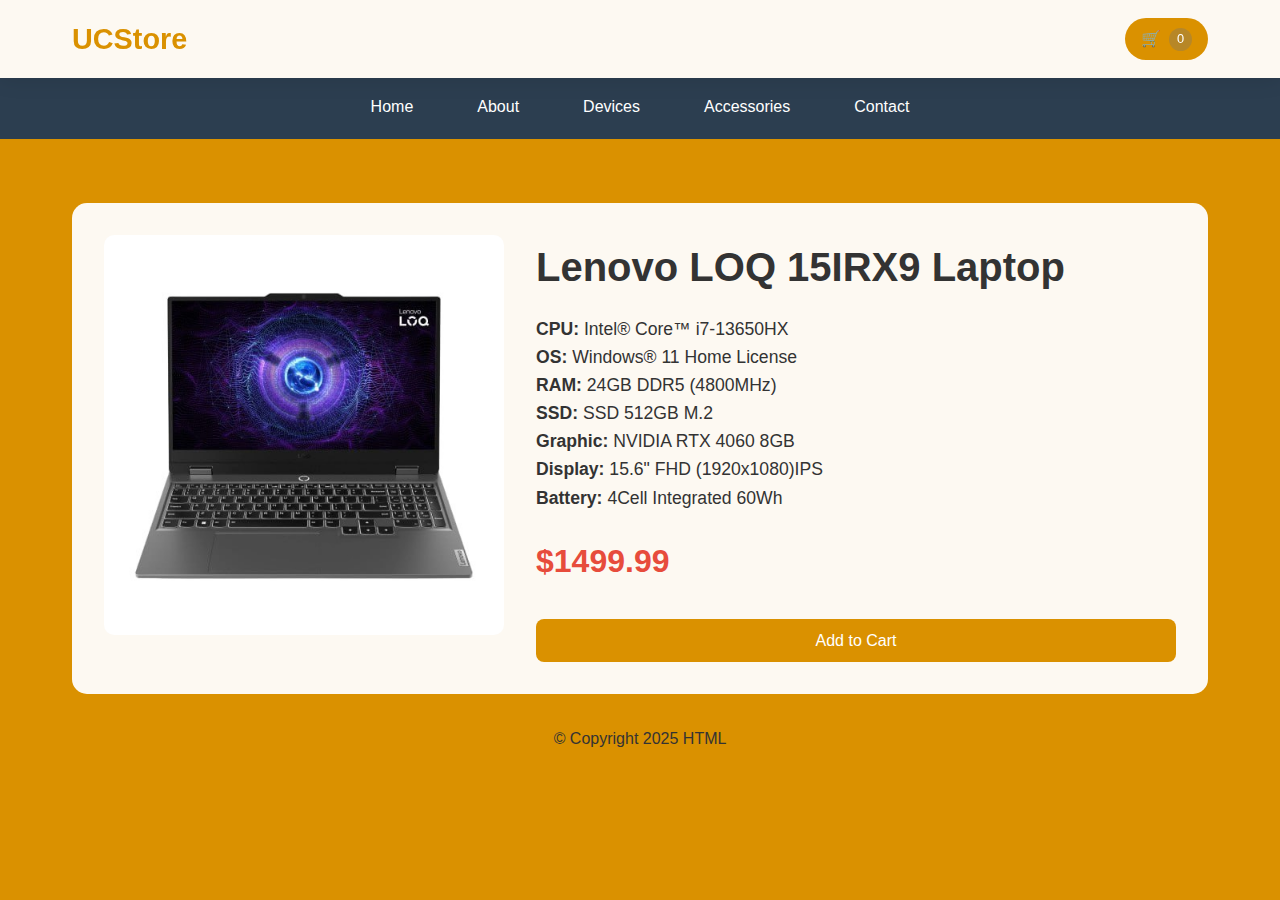
<file: laptops-detail.html>
<!DOCTYPE html>
<html lang="en">
<head>
    <meta charset="UTF-8">
    <meta name="viewport" content="width=device-width, initial-scale=1.0">
    <title>Vivo X200 Details - UCStore</title>
    <link href="https://fonts.googleapis.com/icon?family=Material+Icons" rel="stylesheet">
    <link rel="stylesheet" href="styles.css">
</head>
<body>
    <header>
        <div class="header-content">
            <a href="index.html" class="logo">UCStore</a>
            <div class="header-right">
                <a href="#cart" class="cart-icon" onclick="toggleCart(event)">
                    🛒
                    <span class="cart-count" id="cartCount">0</span>
                </a>
                <div class="hamburger">
                    <div class="line1"></div>
                    <div class="line2"></div>
                    <div class="line3"></div>
                </div>
            </div>
        </div>
    </header>

    <nav class="nav-menu">
        <ul class="nav-links">
            <li><a href="index.html">Home</a></li>
            <li><a href="#about">About</a></li>
            <li>
                <a href="#devices">Devices</a>
                <ul class="sub-menu">
                    <li><a href="cameras.html">Cameras</a></li>
                    <li><a href="mobilephones.html">Mobile Phones</a></li>
                    <li><a href="laptops.html">Laptops</a></li>
                </ul>
            </li>
            <li>
                <a>Accessories</a>
                <ul class="sub-menu">
                    <li><a href="smartwatches.html">Watches</a></li>
                    <li><a href="headphones.html">Headphones</a></li>
                    <li><a href="monitors.html">Monitors</a></li>
                </ul>
            </li>
            <li><a href="#contact">Contact</a></li>
        </ul>
    </nav>

    <main>
        <section class="product-detail-section">
            <div class="product-detail-image">
                <img src="image/gaming laptop.png" alt="laptops">
            </div>
            <div class="product-detail-info">
                <h1 class="product-detail-title">Lenovo LOQ 15IRX9 Laptop</h1>
                <p class="product-detail-description">
                <b>CPU: </b> Intel® Core™ i7-13650HX <br>
                <b>OS: </b> Windows® 11 Home License <br>
                <b>RAM: </b> 24GB DDR5 (4800MHz) <br>
                <b>SSD: </b> SSD 512GB M.2 <br>
                <b>Graphic: </b> NVIDIA RTX 4060 8GB <br>
                <b>Display: </b> 15.6" FHD (1920x1080)IPS <br>
                <b>Battery: </b> 4Cell Integrated 60Wh <br>
                </p>
                <div class="product-detail-price">$1499.99</div>
                <button class="add-to-cart" onclick="addToCart(event, 'Lenovo LOQ 15IRX9 Laptop', 1499.99)">Add to Cart</button>
            </div>
        </section>
    </main>

<div class="cart-modal" id="cartModal">
        <div class="cart-content">
            <div class="cart-header">
                <h2>Shopping Cart</h2>
                <button class="close-cart" onclick="toggleCart()">×</button>
            </div>
            <div id="cartItems"></div>
            <div class="cart-total" id="cartTotal">Total: $0.00</div>
            <button class="checkout-btn" onclick="checkout()">Proceed to Checkout</button>
        </div>
    </div>
    
    <div id="alertModal" class="alert-modal">
        <div class="alert-modal-content">
            <p id="alertModalText"></p>
            <button id="alertModalClose">OK</button>
        </div>
    </div>
    <footer>© Copyright 2025 HTML</footer>

<script>
    let cart = [];

    const cartCountEl = document.getElementById('cartCount');
    const cartModal = document.getElementById('cartModal');
    const cartItemsContainer = document.getElementById('cartItems');
    const cartTotalElement = document.getElementById('cartTotal');
    const hamburger = document.querySelector('.hamburger');
    const navLinks = document.querySelector('.nav-links');
    const alertModal = document.getElementById('alertModal');
    const alertModalText = document.getElementById('alertModalText');
    const alertModalClose = document.getElementById('alertModalClose');

    // Load cart from localStorage when the page loads
    function loadCart() {
        const storedCart = localStorage.getItem('ucstoreCart');
        if (storedCart) {
            cart = JSON.parse(storedCart);
        }
        updateCartUI();
    }

    // Save cart to localStorage
    function saveCart() {
        localStorage.setItem('ucstoreCart', JSON.stringify(cart));
    }

    function showAlert(message) {
        alertModalText.textContent = message;
        alertModal.classList.add('show');
    }

    function addToCart(event, productName, price) {
        const existingItem = cart.find(item => item.name === productName);

        if (existingItem) {
            existingItem.quantity += 1;
        } else {
            cart.push({ name: productName, price: price, quantity: 1 });
        }

        saveCart();
        updateCartUI();

        const button = event.target;
        const originalText = button.textContent;
        button.textContent = 'Added!';
        button.classList.add('added');

        setTimeout(() => {
            button.textContent = originalText;
            button.classList.remove('added');
        }, 1000);
    }

    function removeFromCart(productName) {
        cart = cart.filter(item => item.name !== productName);
        saveCart();
        updateCartUI();
    }

    function updateCartUI() {
        let total = 0;
        let totalItems = 0;

        cartItemsContainer.innerHTML = '';

        if (cart.length === 0) {
            cartItemsContainer.innerHTML = '<p class="cart-empty-message">Your cart is empty</p>';
        } else {
            cart.forEach(item => {
                const itemTotal = item.price * item.quantity;
                total += itemTotal;
                totalItems += item.quantity;

                const cartItem = document.createElement('div');
                cartItem.className = 'cart-item';
                cartItem.innerHTML = `
                    <div>
                        <strong>${item.name}</strong><br>
                        <small>$${item.price.toFixed(2)} &times; ${item.quantity}</small>
                    </div>
                    <div>
                        <strong>$${itemTotal.toFixed(2)}</strong>
                        <button class="cart-item-remove-btn" onclick="removeFromCart('${item.name}')">Remove</button>
                    </div>
                `;
                cartItemsContainer.appendChild(cartItem);
            });
        }

        cartTotalElement.textContent = `Total: $${total.toFixed(2)}`;
        cartCountEl.textContent = totalItems;
    }

    function toggleCart(event) {
        if (event) event.preventDefault();
        cartModal.classList.toggle('show');
        if (cartModal.classList.contains('show')) {
            updateCartUI();
        }
    }

    function checkout() {
        if (cart.length === 0) {
            showAlert('Your cart is empty!');
            return;
        }

        const total = cart.reduce((sum, item) => sum + (item.price * item.quantity), 0);
        showAlert(`Thank you for your purchase! Total: $${total.toFixed(2)}\nThis is a demo - no actual payment was processed.`);

        cart = [];
        saveCart();
        toggleCart();
        updateCartUI();
    }

    hamburger.addEventListener('click', () => {
        navLinks.classList.toggle('nav-active');
        hamburger.classList.toggle('toggle');
    });

    cartModal.addEventListener('click', function(e) {
        if (e.target === this) {
            toggleCart();
        }
    });

    alertModalClose.addEventListener('click', () => {
        alertModal.classList.remove('show');
    });

    document.querySelectorAll('a[href^="#"]').forEach(anchor => {
        anchor.addEventListener('click', function (e) {
            const href = this.getAttribute('href');

            if (href === '#cart') {
                return;
            }

            const target_section = document.querySelector(href);
            if (target_section) {
                e.preventDefault();

                target_section.scrollIntoView({
                    behavior: 'smooth'
                });

                if (navLinks.classList.contains('nav-active')) {
                    navLinks.classList.remove('nav-active');
                    hamburger.classList.remove('toggle');
                }
            }
        });
    });

    // Load the cart when the script is first executed
    document.addEventListener('DOMContentLoaded', loadCart);
</script>
</body>
</html>
</file>
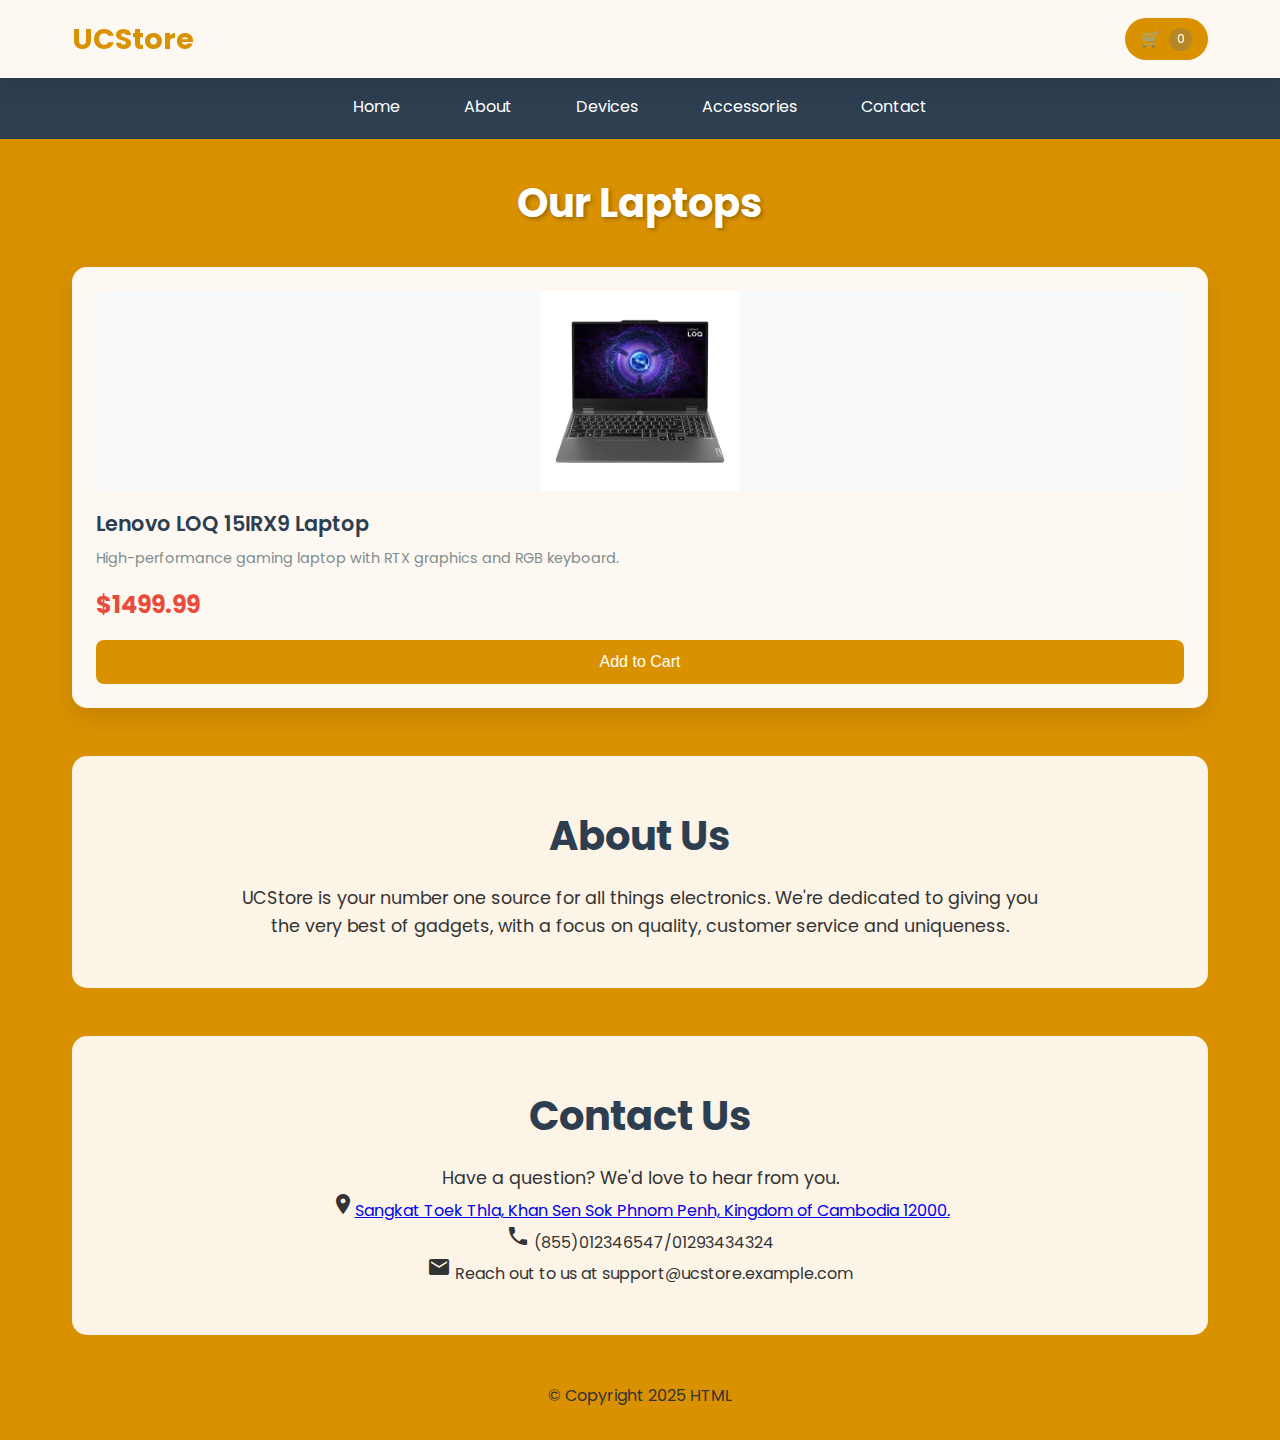
<file: laptops.html>
<!DOCTYPE html>
<html lang="en">
<head>
    <meta charset="UTF-8">
    <meta name="viewport" content="width=device-width, initial-scale=1.0">
    <title>UCStore - Online Electronics Shop</title>
    <link href="https://fonts.googleapis.com/icon?family=Material+Icons" rel="stylesheet">
    <link rel="preconnect" href="https://fonts.googleapis.com">
    <link rel="preconnect" href="https://fonts.gstatic.com" crossorigin>
    <link href="https://fonts.googleapis.com/css2?family=Poppins:wght@400;600;700&display=swap" rel="stylesheet">
    <link rel="shortcut icon" href="image/UC-store_icon.png" type="x-icon">
    <link rel="stylesheet" href="styles.css">
</head>
<body>
    <header>
        <div class="header-content">
            <a href="index.html" class="logo">UCStore</a>
            <div class="header-right">
                <a href="#cart" class="cart-icon" onclick="toggleCart(event)">
                    🛒
                    <span class="cart-count" id="cartCount">0</span>
                </a>
                <div class="hamburger">
                    <div class="line1"></div>
                    <div class="line2"></div>
                    <div class="line3"></div>
                </div>
            </div>
        </div>
    </header>

    <nav class="nav-menu">
        <ul class="nav-links">
            <li><a href="index.html">Home</a></li>
            <li><a href="#about">About</a></li>
            <li>
                <a href="#devices">Devices</a>
                <ul class="sub-menu">
                    <li><a href="cameras.html">Cameras</a></li>
                    <li><a href="mobilephones.html">Mobile Phones</a></li>
                    <li><a href="laptops.html">Laptops</a></li>
                </ul>
            </li>
            <li>
                <a>Accessories</a>
                <ul class="sub-menu">
                    <li><a href="smartwatches.html">Watches</a></li>
                    <li><a href="headphones.html">Headphones</a></li>
                    <li><a href="monitors.html">Monitors</a></li>
                </ul>
            </li>
            <li><a href="#contact">Contact</a></li>
        </ul>
    </nav>

    <main>

        <section id="devices" class="products-section">
            <h2>Our Laptops</h2>
            <div class="product-grid" id="productGrid">
                <div class="product-card">
                    <a href="laptops-detail.html" class="product-link">
                    <div class="product-image"><img src="image/gaming laptop.png" alt="Gaming Laptop"></div>
                     <div class="product-info">
                        <h3 class="product-title">Lenovo LOQ 15IRX9 Laptop</h3>
                        <p class="product-description">High-performance gaming laptop with RTX graphics and RGB keyboard.</p>
                        <div class="product-price">$1499.99</div>
                     </a>
                    </div>
                    <button class="add-to-cart" onclick="addToCart(event, 'Lenovo LOQ 15IRX9 Laptop', 1499.99)">Add to Cart</button>
                </div>
        </section>

        <section id="about" class="info-section">
            <h2>About Us</h2>
            <p>UCStore is your number one source for all things electronics. We're dedicated to giving you the very best of gadgets, with a focus on quality, customer service and uniqueness.</p>
        </section>
        
        <section id="contact" class="info-section">
            <h2>Contact Us</h2>
            <p>Have a question? We'd love to hear from you. </p>
            <i class="material-icons">place</i><a href="https://maps.app.goo.gl/V97z35CK2CsVkQJQ8" target="_blank">Sangkat Toek Thla, Khan Sen Sok
Phnom Penh, Kingdom of Cambodia 12000.</a><br>
            <i class="material-icons">phone</i> (855)012346547/01293434324<br>
            <i class="material-icons">mail</i> Reach out to us at support@ucstore.example.com<br>
        </section>
        <footer>© Copyright 2025 HTML</footer>


    </main>

    <div class="cart-modal" id="cartModal">
        <div class="cart-content">
            <div class="cart-header">
                <h2>Shopping Cart</h2>
                <button class="close-cart" onclick="toggleCart()">×</button>
            </div>
            <div id="cartItems"></div>
            <div class="cart-total" id="cartTotal">Total: $0.00</div>
            <button class="checkout-btn" onclick="checkout()">Proceed to Checkout</button>
        </div>
    </div>
    
    <div id="alertModal" class="alert-modal">
        <div class="alert-modal-content">
            <p id="alertModalText"></p>
            <button id="alertModalClose">OK</button>
        </div>
    </div>

<script>
    let cart = [];

    const cartCountEl = document.getElementById('cartCount');
    const cartModal = document.getElementById('cartModal');
    const cartItemsContainer = document.getElementById('cartItems');
    const cartTotalElement = document.getElementById('cartTotal');
    const hamburger = document.querySelector('.hamburger');
    const navLinks = document.querySelector('.nav-links');
    const alertModal = document.getElementById('alertModal');
    const alertModalText = document.getElementById('alertModalText');
    const alertModalClose = document.getElementById('alertModalClose');

    // Load cart from localStorage when the page loads
    function loadCart() {
        const storedCart = localStorage.getItem('ucstoreCart');
        if (storedCart) {
            cart = JSON.parse(storedCart);
        }
        updateCartUI();
    }

    // Save cart to localStorage
    function saveCart() {
        localStorage.setItem('ucstoreCart', JSON.stringify(cart));
    }

    function showAlert(message) {
        alertModalText.textContent = message;
        alertModal.classList.add('show');
    }

    function addToCart(event, productName, price) {
        const existingItem = cart.find(item => item.name === productName);

        if (existingItem) {
            existingItem.quantity += 1;
        } else {
            cart.push({ name: productName, price: price, quantity: 1 });
        }

        saveCart();
        updateCartUI();

        const button = event.target;
        const originalText = button.textContent;
        button.textContent = 'Added!';
        button.classList.add('added');

        setTimeout(() => {
            button.textContent = originalText;
            button.classList.remove('added');
        }, 1000);
    }

    function removeFromCart(productName) {
        cart = cart.filter(item => item.name !== productName);
        saveCart();
        updateCartUI();
    }

    function updateCartUI() {
        let total = 0;
        let totalItems = 0;

        cartItemsContainer.innerHTML = '';

        if (cart.length === 0) {
            cartItemsContainer.innerHTML = '<p class="cart-empty-message">Your cart is empty</p>';
        } else {
            cart.forEach(item => {
                const itemTotal = item.price * item.quantity;
                total += itemTotal;
                totalItems += item.quantity;

                const cartItem = document.createElement('div');
                cartItem.className = 'cart-item';
                cartItem.innerHTML = `
                    <div>
                        <strong>${item.name}</strong><br>
                        <small>$${item.price.toFixed(2)} &times; ${item.quantity}</small>
                    </div>
                    <div>
                        <strong>$${itemTotal.toFixed(2)}</strong>
                        <button class="cart-item-remove-btn" onclick="removeFromCart('${item.name}')">Remove</button>
                    </div>
                `;
                cartItemsContainer.appendChild(cartItem);
            });
        }

        cartTotalElement.textContent = `Total: $${total.toFixed(2)}`;
        cartCountEl.textContent = totalItems;
    }

    function toggleCart(event) {
        if (event) event.preventDefault();
        cartModal.classList.toggle('show');
        if (cartModal.classList.contains('show')) {
            updateCartUI();
        }
    }

    function checkout() {
        if (cart.length === 0) {
            showAlert('Your cart is empty!');
            return;
        }

        const total = cart.reduce((sum, item) => sum + (item.price * item.quantity), 0);
        showAlert(`Thank you for your purchase! Total: $${total.toFixed(2)}\nThis is a demo - no actual payment was processed.`);

        cart = [];
        saveCart();
        toggleCart();
        updateCartUI();
    }

    hamburger.addEventListener('click', () => {
        navLinks.classList.toggle('nav-active');
        hamburger.classList.toggle('toggle');
    });

    cartModal.addEventListener('click', function(e) {
        if (e.target === this) {
            toggleCart();
        }
    });

    alertModalClose.addEventListener('click', () => {
        alertModal.classList.remove('show');
    });

    document.querySelectorAll('a[href^="#"]').forEach(anchor => {
        anchor.addEventListener('click', function (e) {
            const href = this.getAttribute('href');

            if (href === '#cart') {
                return;
            }

            const target_section = document.querySelector(href);
            if (target_section) {
                e.preventDefault();

                target_section.scrollIntoView({
                    behavior: 'smooth'
                });

                if (navLinks.classList.contains('nav-active')) {
                    navLinks.classList.remove('nav-active');
                    hamburger.classList.remove('toggle');
                }
            }
        });
    });

    // Load the cart when the script is first executed
    document.addEventListener('DOMContentLoaded', loadCart);
</script>
</body>
</html>
</file>
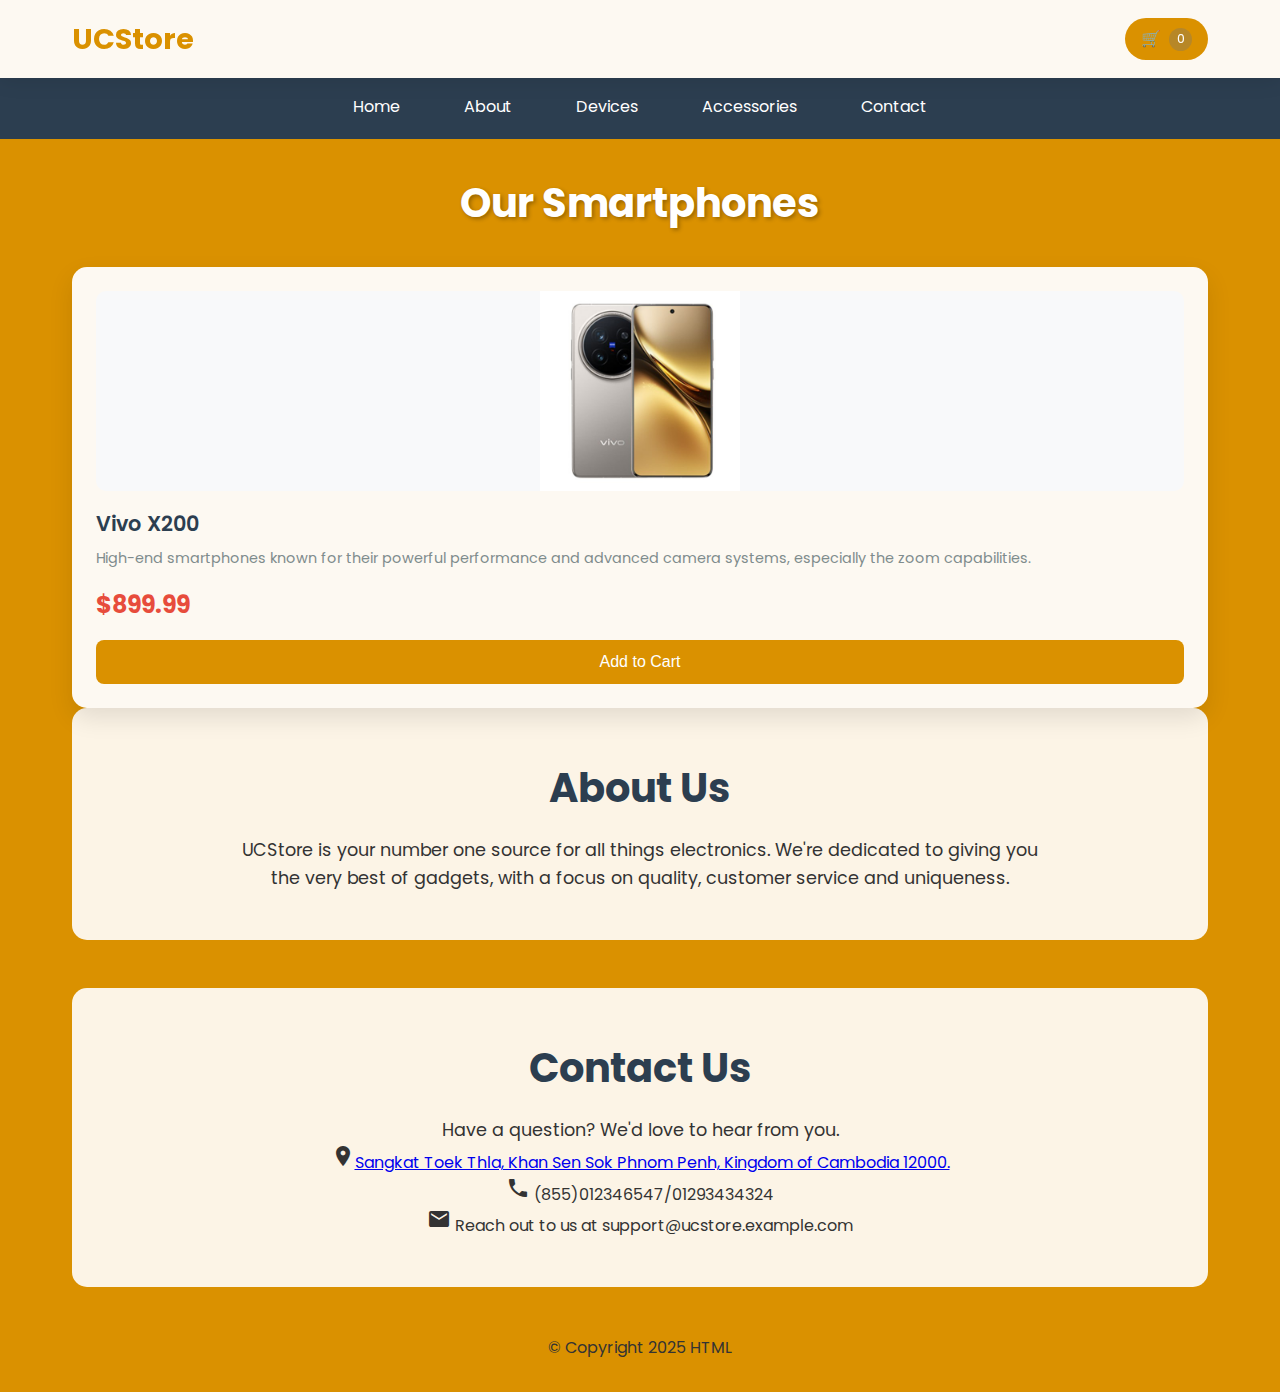
<file: mobilephones.html>
<!DOCTYPE html>
<html lang="en">
<head>
    <meta charset="UTF-8">
    <meta name="viewport" content="width=device-width, initial-scale=1.0">
    <title>UCStore - Online Electronics Shop</title>
    <link href="https://fonts.googleapis.com/icon?family=Material+Icons" rel="stylesheet">
    <link rel="preconnect" href="https://fonts.googleapis.com">
    <link rel="preconnect" href="https://fonts.gstatic.com" crossorigin>
    <link href="https://fonts.googleapis.com/css2?family=Poppins:wght@400;600;700&display=swap" rel="stylesheet">
    <link rel="shortcut icon" href="image/UC-store_icon.png" type="x-icon">
    <link rel="stylesheet" href="styles.css">
</head>
<body>
    <header>
        <div class="header-content">
            <a href="index.html" class="logo">UCStore</a>
            <div class="header-right">
                <a href="#cart" class="cart-icon" onclick="toggleCart(event)">
                    🛒
                    <span class="cart-count" id="cartCount">0</span>
                </a>
                <div class="hamburger">
                    <div class="line1"></div>
                    <div class="line2"></div>
                    <div class="line3"></div>
                </div>
            </div>
        </div>
    </header>

    <nav class="nav-menu">
        <ul class="nav-links">
            <li><a href="index.html">Home</a></li>
            <li><a href="#about">About</a></li>
            <li>
                <a href="#devices">Devices</a>
                <ul class="sub-menu">
                    <li><a href="cameras.html">Cameras</a></li>
                    <li><a href="mobilephones.html">Mobile Phones</a></li>
                    <li><a href="laptops.html">Laptops</a></li>
                </ul>
            </li>
            <li>
                <a>Accessories</a>
                <ul class="sub-menu">
                    <li><a href="smartwatches.html">Watches</a></li>
                    <li><a href="headphones.html">Headphones</a></li>
                    <li><a href="monitors.html">Monitors</a></li>
                </ul>
            </li>
            <li><a href="#contact">Contact</a></li>
        </ul>
    </nav>

    <main>

        <section id="devices" class="products-section">
            <h2>Our Smartphones</h2>
            <div class="product-card">
                    <a href="smartphone-detail.html" class="product-link">
                    <div class="product-image"><img src="image/smartphone.png" alt="Smartphone Pro"></div>
                    <div class="product-info">
                        <h3 class="product-title">Vivo X200</h3>
                        <p class="product-description">High-end smartphones known for their powerful performance and advanced camera systems, especially the zoom capabilities.</p>
                        <div class="product-price">$899.99</div>
                    </a>
                    </div>
                    <button class="add-to-cart" onclick="addToCart(event, 'Vivo X200', 899.99)">Add to Cart</button>
                </div>
        </section>

        <section id="about" class="info-section">
            <h2>About Us</h2>
            <p>UCStore is your number one source for all things electronics. We're dedicated to giving you the very best of gadgets, with a focus on quality, customer service and uniqueness.</p>
        </section>
        
        <section id="contact" class="info-section">
            <h2>Contact Us</h2>
            <p>Have a question? We'd love to hear from you. </p>
            <i class="material-icons">place</i><a href="https://maps.app.goo.gl/V97z35CK2CsVkQJQ8" target="_blank">Sangkat Toek Thla, Khan Sen Sok
Phnom Penh, Kingdom of Cambodia 12000.</a><br>
            <i class="material-icons">phone</i> (855)012346547/01293434324<br>
            <i class="material-icons">mail</i> Reach out to us at support@ucstore.example.com<br>
        </section>
        <footer>© Copyright 2025 HTML</footer>


    </main>

    <div class="cart-modal" id="cartModal">
        <div class="cart-content">
            <div class="cart-header">
                <h2>Shopping Cart</h2>
                <button class="close-cart" onclick="toggleCart()">×</button>
            </div>
            <div id="cartItems"></div>
            <div class="cart-total" id="cartTotal">Total: $0.00</div>
            <button class="checkout-btn" onclick="checkout()">Proceed to Checkout</button>
        </div>
    </div>
    
    <div id="alertModal" class="alert-modal">
        <div class="alert-modal-content">
            <p id="alertModalText"></p>
            <button id="alertModalClose">OK</button>
        </div>
    </div>

<script>
    let cart = [];

    const cartCountEl = document.getElementById('cartCount');
    const cartModal = document.getElementById('cartModal');
    const cartItemsContainer = document.getElementById('cartItems');
    const cartTotalElement = document.getElementById('cartTotal');
    const hamburger = document.querySelector('.hamburger');
    const navLinks = document.querySelector('.nav-links');
    const alertModal = document.getElementById('alertModal');
    const alertModalText = document.getElementById('alertModalText');
    const alertModalClose = document.getElementById('alertModalClose');

    // Load cart from localStorage when the page loads
    function loadCart() {
        const storedCart = localStorage.getItem('ucstoreCart');
        if (storedCart) {
            cart = JSON.parse(storedCart);
        }
        updateCartUI();
    }

    // Save cart to localStorage
    function saveCart() {
        localStorage.setItem('ucstoreCart', JSON.stringify(cart));
    }

    function showAlert(message) {
        alertModalText.textContent = message;
        alertModal.classList.add('show');
    }

    function addToCart(event, productName, price) {
        const existingItem = cart.find(item => item.name === productName);

        if (existingItem) {
            existingItem.quantity += 1;
        } else {
            cart.push({ name: productName, price: price, quantity: 1 });
        }

        saveCart();
        updateCartUI();

        const button = event.target;
        const originalText = button.textContent;
        button.textContent = 'Added!';
        button.classList.add('added');

        setTimeout(() => {
            button.textContent = originalText;
            button.classList.remove('added');
        }, 1000);
    }

    function removeFromCart(productName) {
        cart = cart.filter(item => item.name !== productName);
        saveCart();
        updateCartUI();
    }

    function updateCartUI() {
        let total = 0;
        let totalItems = 0;

        cartItemsContainer.innerHTML = '';

        if (cart.length === 0) {
            cartItemsContainer.innerHTML = '<p class="cart-empty-message">Your cart is empty</p>';
        } else {
            cart.forEach(item => {
                const itemTotal = item.price * item.quantity;
                total += itemTotal;
                totalItems += item.quantity;

                const cartItem = document.createElement('div');
                cartItem.className = 'cart-item';
                cartItem.innerHTML = `
                    <div>
                        <strong>${item.name}</strong><br>
                        <small>$${item.price.toFixed(2)} &times; ${item.quantity}</small>
                    </div>
                    <div>
                        <strong>$${itemTotal.toFixed(2)}</strong>
                        <button class="cart-item-remove-btn" onclick="removeFromCart('${item.name}')">Remove</button>
                    </div>
                `;
                cartItemsContainer.appendChild(cartItem);
            });
        }

        cartTotalElement.textContent = `Total: $${total.toFixed(2)}`;
        cartCountEl.textContent = totalItems;
    }

    function toggleCart(event) {
        if (event) event.preventDefault();
        cartModal.classList.toggle('show');
        if (cartModal.classList.contains('show')) {
            updateCartUI();
        }
    }

    function checkout() {
        if (cart.length === 0) {
            showAlert('Your cart is empty!');
            return;
        }

        const total = cart.reduce((sum, item) => sum + (item.price * item.quantity), 0);
        showAlert(`Thank you for your purchase! Total: $${total.toFixed(2)}\nThis is a demo - no actual payment was processed.`);

        cart = [];
        saveCart();
        toggleCart();
        updateCartUI();
    }

    hamburger.addEventListener('click', () => {
        navLinks.classList.toggle('nav-active');
        hamburger.classList.toggle('toggle');
    });

    cartModal.addEventListener('click', function(e) {
        if (e.target === this) {
            toggleCart();
        }
    });

    alertModalClose.addEventListener('click', () => {
        alertModal.classList.remove('show');
    });

    document.querySelectorAll('a[href^="#"]').forEach(anchor => {
        anchor.addEventListener('click', function (e) {
            const href = this.getAttribute('href');

            if (href === '#cart') {
                return;
            }

            const target_section = document.querySelector(href);
            if (target_section) {
                e.preventDefault();

                target_section.scrollIntoView({
                    behavior: 'smooth'
                });

                if (navLinks.classList.contains('nav-active')) {
                    navLinks.classList.remove('nav-active');
                    hamburger.classList.remove('toggle');
                }
            }
        });
    });

    // Load the cart when the script is first executed
    document.addEventListener('DOMContentLoaded', loadCart);
</script>
</body>
</html>
</file>
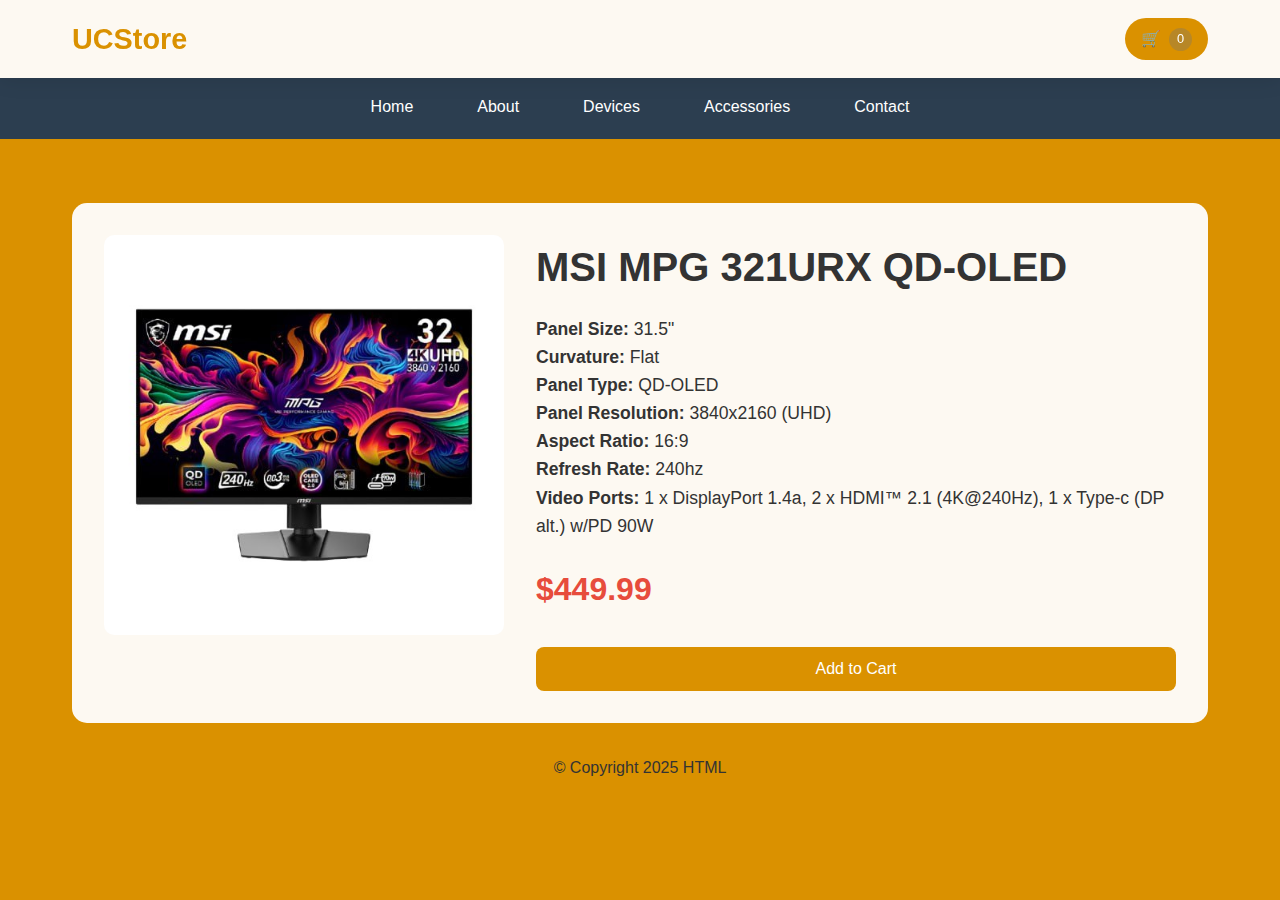
<file: monitors-detail.html>
<!DOCTYPE html>
<html lang="en">
<head>
    <meta charset="UTF-8">
    <meta name="viewport" content="width=device-width, initial-scale=1.0">
    <title>Vivo X200 Details - UCStore</title>
    <link href="https://fonts.googleapis.com/icon?family=Material+Icons" rel="stylesheet">
    <link rel="stylesheet" href="styles.css">
</head>
<body>
    <header>
        <div class="header-content">
            <a href="index.html" class="logo">UCStore</a>
            <div class="header-right">
                <a href="#cart" class="cart-icon" onclick="toggleCart(event)">
                    🛒
                    <span class="cart-count" id="cartCount">0</span>
                </a>
                <div class="hamburger">
                    <div class="line1"></div>
                    <div class="line2"></div>
                    <div class="line3"></div>
                </div>
            </div>
        </div>
    </header>

    <nav class="nav-menu">
        <ul class="nav-links">
            <li><a href="index.html">Home</a></li>
            <li><a href="#about">About</a></li>
            <li>
                <a href="#devices">Devices</a>
                <ul class="sub-menu">
                    <li><a href="cameras.html">Cameras</a></li>
                    <li><a href="mobilephones.html">Mobile Phones</a></li>
                    <li><a href="laptops.html">Laptops</a></li>
                </ul>
            </li>
            <li>
                <a>Accessories</a>
                <ul class="sub-menu">
                    <li><a href="smartwatches.html">Watches</a></li>
                    <li><a href="headphones.html">Headphones</a></li>
                    <li><a href="monitors.html">Monitors</a></li>
                </ul>
            </li>
            <li><a href="#contact">Contact</a></li>
        </ul>
    </nav>

    <main>
        <section class="product-detail-section">
            <div class="product-detail-image">
                <img src="image/monitor.png" alt="monitor">
            </div>
            <div class="product-detail-info">
                <h1 class="product-detail-title">MSI MPG 321URX QD-OLED</h1>
                <p class="product-detail-description">
                 <b>Panel Size: </b> 31.5" <br>
                 <b>Curvature: </b> Flat <br>
                 <b>Panel Type: </b> QD-OLED <br>
                 <b>Panel Resolution: </b> 3840x2160 (UHD) <br>
                 <b>Aspect Ratio: </b> 16:9 <br>
                 <b>Refresh Rate: </b> 240hz <br>
                 <b>Video Ports: </b> 1 x DisplayPort 1.4a, 2 x HDMI™ 2.1 (4K@240Hz), 1 x Type-c (DP alt.) w/PD 90W
                </p>
                <div class="product-detail-price">$449.99</div>
                <button class="add-to-cart" onclick="addToCart(event, 'MSI MPG 321URX QD-OLED', 449.99)">Add to Cart</button>
            </div>
        </section>
    </main>

<div class="cart-modal" id="cartModal">
        <div class="cart-content">
            <div class="cart-header">
                <h2>Shopping Cart</h2>
                <button class="close-cart" onclick="toggleCart()">×</button>
            </div>
            <div id="cartItems"></div>
            <div class="cart-total" id="cartTotal">Total: $0.00</div>
            <button class="checkout-btn" onclick="checkout()">Proceed to Checkout</button>
        </div>
    </div>
    
    <div id="alertModal" class="alert-modal">
        <div class="alert-modal-content">
            <p id="alertModalText"></p>
            <button id="alertModalClose">OK</button>
        </div>
    </div>
    <footer>© Copyright 2025 HTML</footer>

<script>
    let cart = [];

    const cartCountEl = document.getElementById('cartCount');
    const cartModal = document.getElementById('cartModal');
    const cartItemsContainer = document.getElementById('cartItems');
    const cartTotalElement = document.getElementById('cartTotal');
    const hamburger = document.querySelector('.hamburger');
    const navLinks = document.querySelector('.nav-links');
    const alertModal = document.getElementById('alertModal');
    const alertModalText = document.getElementById('alertModalText');
    const alertModalClose = document.getElementById('alertModalClose');

    // Load cart from localStorage when the page loads
    function loadCart() {
        const storedCart = localStorage.getItem('ucstoreCart');
        if (storedCart) {
            cart = JSON.parse(storedCart);
        }
        updateCartUI();
    }

    // Save cart to localStorage
    function saveCart() {
        localStorage.setItem('ucstoreCart', JSON.stringify(cart));
    }

    function showAlert(message) {
        alertModalText.textContent = message;
        alertModal.classList.add('show');
    }

    function addToCart(event, productName, price) {
        const existingItem = cart.find(item => item.name === productName);

        if (existingItem) {
            existingItem.quantity += 1;
        } else {
            cart.push({ name: productName, price: price, quantity: 1 });
        }

        saveCart();
        updateCartUI();

        const button = event.target;
        const originalText = button.textContent;
        button.textContent = 'Added!';
        button.classList.add('added');

        setTimeout(() => {
            button.textContent = originalText;
            button.classList.remove('added');
        }, 1000);
    }

    function removeFromCart(productName) {
        cart = cart.filter(item => item.name !== productName);
        saveCart();
        updateCartUI();
    }

    function updateCartUI() {
        let total = 0;
        let totalItems = 0;

        cartItemsContainer.innerHTML = '';

        if (cart.length === 0) {
            cartItemsContainer.innerHTML = '<p class="cart-empty-message">Your cart is empty</p>';
        } else {
            cart.forEach(item => {
                const itemTotal = item.price * item.quantity;
                total += itemTotal;
                totalItems += item.quantity;

                const cartItem = document.createElement('div');
                cartItem.className = 'cart-item';
                cartItem.innerHTML = `
                    <div>
                        <strong>${item.name}</strong><br>
                        <small>$${item.price.toFixed(2)} &times; ${item.quantity}</small>
                    </div>
                    <div>
                        <strong>$${itemTotal.toFixed(2)}</strong>
                        <button class="cart-item-remove-btn" onclick="removeFromCart('${item.name}')">Remove</button>
                    </div>
                `;
                cartItemsContainer.appendChild(cartItem);
            });
        }

        cartTotalElement.textContent = `Total: $${total.toFixed(2)}`;
        cartCountEl.textContent = totalItems;
    }

    function toggleCart(event) {
        if (event) event.preventDefault();
        cartModal.classList.toggle('show');
        if (cartModal.classList.contains('show')) {
            updateCartUI();
        }
    }

    function checkout() {
        if (cart.length === 0) {
            showAlert('Your cart is empty!');
            return;
        }

        const total = cart.reduce((sum, item) => sum + (item.price * item.quantity), 0);
        showAlert(`Thank you for your purchase! Total: $${total.toFixed(2)}\nThis is a demo - no actual payment was processed.`);

        cart = [];
        saveCart();
        toggleCart();
        updateCartUI();
    }

    hamburger.addEventListener('click', () => {
        navLinks.classList.toggle('nav-active');
        hamburger.classList.toggle('toggle');
    });

    cartModal.addEventListener('click', function(e) {
        if (e.target === this) {
            toggleCart();
        }
    });

    alertModalClose.addEventListener('click', () => {
        alertModal.classList.remove('show');
    });

    document.querySelectorAll('a[href^="#"]').forEach(anchor => {
        anchor.addEventListener('click', function (e) {
            const href = this.getAttribute('href');

            if (href === '#cart') {
                return;
            }

            const target_section = document.querySelector(href);
            if (target_section) {
                e.preventDefault();

                target_section.scrollIntoView({
                    behavior: 'smooth'
                });

                if (navLinks.classList.contains('nav-active')) {
                    navLinks.classList.remove('nav-active');
                    hamburger.classList.remove('toggle');
                }
            }
        });
    });

    // Load the cart when the script is first executed
    document.addEventListener('DOMContentLoaded', loadCart);
</script>
</body>
</html>
</file>
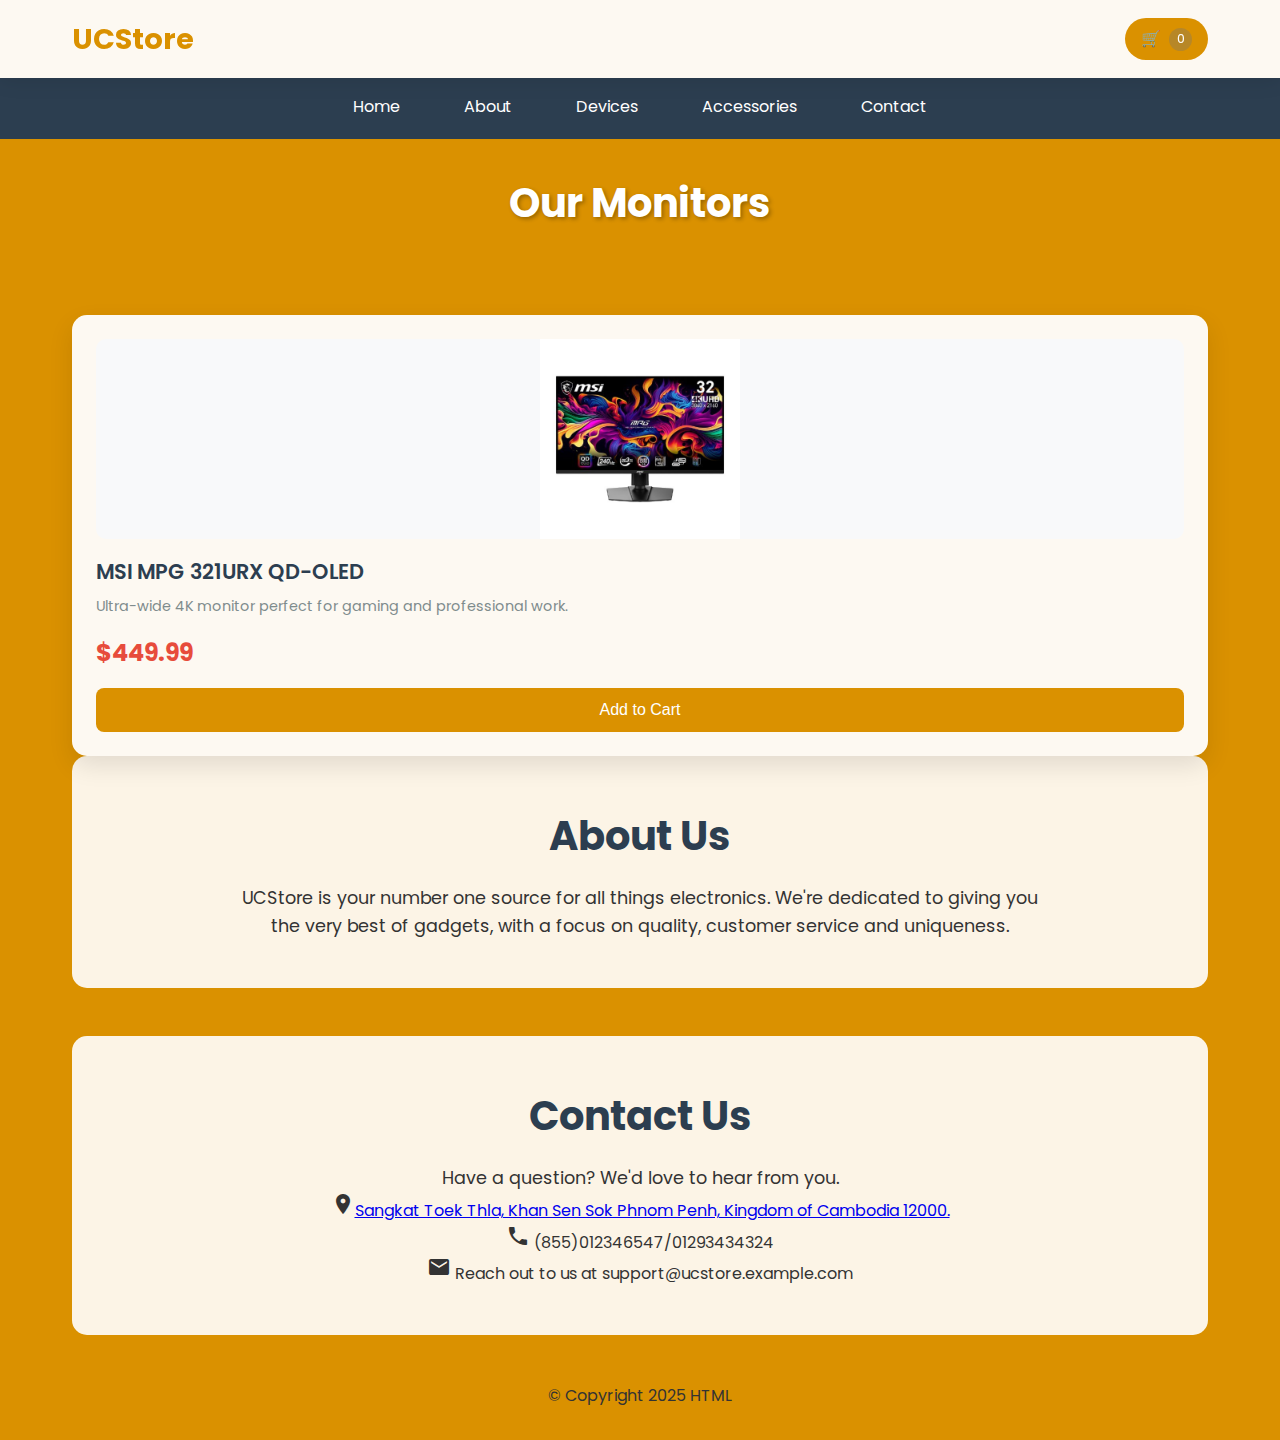
<file: monitors.html>
<!DOCTYPE html>
<html lang="en">
<head>
    <meta charset="UTF-8">
    <meta name="viewport" content="width=device-width, initial-scale=1.0">
    <title>UCStore - Online Electronics Shop</title>
    <link href="https://fonts.googleapis.com/icon?family=Material+Icons" rel="stylesheet">
    <link rel="preconnect" href="https://fonts.googleapis.com">
    <link rel="preconnect" href="https://fonts.gstatic.com" crossorigin>
    <link href="https://fonts.googleapis.com/css2?family=Poppins:wght@400;600;700&display=swap" rel="stylesheet">
    <link rel="shortcut icon" href="image/UC-store_icon.png" type="x-icon">
    <link rel="stylesheet" href="styles.css">
</head>
<body>
    <header>
        <div class="header-content">
            <a href="index.html" class="logo">UCStore</a>
            <div class="header-right">
                <a href="#cart" class="cart-icon" onclick="toggleCart(event)">
                    🛒
                    <span class="cart-count" id="cartCount">0</span>
                </a>
                <div class="hamburger">
                    <div class="line1"></div>
                    <div class="line2"></div>
                    <div class="line3"></div>
                </div>
            </div>
        </div>
    </header>

    <nav class="nav-menu">
        <ul class="nav-links">
            <li><a href="index.html">Home</a></li>
            <li><a href="#about">About</a></li>
            <li>
                <a href="#devices">Devices</a>
                <ul class="sub-menu">
                    <li><a href="cameras.html">Cameras</a></li>
                    <li><a href="mobilephones.html">Mobile Phones</a></li>
                    <li><a href="laptops.html">Laptops</a></li>
                </ul>
            </li>
            <li>
                <a>Accessories</a>
                <ul class="sub-menu">
                    <li><a href="smartwatches.html">Watches</a></li>
                    <li><a href="headphones.html">Headphones</a></li>
                    <li><a href="monitors.html">Monitors</a></li>
                </ul>
            </li>
            <li><a href="#contact">Contact</a></li>
        </ul>
    </nav>
    <main>
        <section id="devices" class="products-section">
            <h2>Our Monitors</h2>
            <div class="product-grid" id="productGrid"></div>
                <div class="product-card">
                    <a href="monitors-detail.html" class="product-link">
                    <div class="product-image"><img src="image/monitor.png" alt="4K Monitor"></div>
                     <div class="product-info">
                        <h3 class="product-title">MSI MPG 321URX QD-OLED</h3>
                        <p class="product-description">Ultra-wide 4K monitor perfect for gaming and professional work.</p>
                        <div class="product-price">$449.99</div>
                        </a>
                    </div>
                    <button class="add-to-cart" onclick="addToCart(event, 'MSI MPG 321URX QD-OLED', 449.99)">Add to Cart</button>
                </div>
        </section>

        <section id="#about" class="info-section">
            <h2>About Us</h2>
            <p>UCStore is your number one source for all things electronics. We're dedicated to giving you the very best of gadgets, with a focus on quality, customer service and uniqueness.</p>
        </section>
        
        <section id="#contact" class="info-section">
            <h2>Contact Us</h2>
            <p>Have a question? We'd love to hear from you. </p>
            <i class="material-icons">place</i><a href="https://maps.app.goo.gl/V97z35CK2CsVkQJQ8" target="_blank">Sangkat Toek Thla, Khan Sen Sok
Phnom Penh, Kingdom of Cambodia 12000.</a><br>
            <i class="material-icons">phone</i> (855)012346547/01293434324<br>
            <i class="material-icons">mail</i> Reach out to us at support@ucstore.example.com<br>
        </section>
        <footer>© Copyright 2025 HTML</footer>


    </main>

    <div class="cart-modal" id="cartModal">
        <div class="cart-content">
            <div class="cart-header">
                <h2>Shopping Cart</h2>
                <button class="close-cart" onclick="toggleCart()">×</button>
            </div>
            <div id="cartItems"></div>
            <div class="cart-total" id="cartTotal">Total: $0.00</div>
            <button class="checkout-btn" onclick="checkout()">Proceed to Checkout</button>
        </div>
    </div>
    
    <div id="alertModal" class="alert-modal">
        <div class="alert-modal-content">
            <p id="alertModalText"></p>
            <button id="alertModalClose">OK</button>
        </div>
    </div>

<script>
    let cart = [];

    const cartCountEl = document.getElementById('cartCount');
    const cartModal = document.getElementById('cartModal');
    const cartItemsContainer = document.getElementById('cartItems');
    const cartTotalElement = document.getElementById('cartTotal');
    const hamburger = document.querySelector('.hamburger');
    const navLinks = document.querySelector('.nav-links');
    const alertModal = document.getElementById('alertModal');
    const alertModalText = document.getElementById('alertModalText');
    const alertModalClose = document.getElementById('alertModalClose');

    // Load cart from localStorage when the page loads
    function loadCart() {
        const storedCart = localStorage.getItem('ucstoreCart');
        if (storedCart) {
            cart = JSON.parse(storedCart);
        }
        updateCartUI();
    }

    // Save cart to localStorage
    function saveCart() {
        localStorage.setItem('ucstoreCart', JSON.stringify(cart));
    }

    function showAlert(message) {
        alertModalText.textContent = message;
        alertModal.classList.add('show');
    }

    function addToCart(event, productName, price) {
        const existingItem = cart.find(item => item.name === productName);

        if (existingItem) {
            existingItem.quantity += 1;
        } else {
            cart.push({ name: productName, price: price, quantity: 1 });
        }

        saveCart();
        updateCartUI();

        const button = event.target;
        const originalText = button.textContent;
        button.textContent = 'Added!';
        button.classList.add('added');

        setTimeout(() => {
            button.textContent = originalText;
            button.classList.remove('added');
        }, 1000);
    }

    function removeFromCart(productName) {
        cart = cart.filter(item => item.name !== productName);
        saveCart();
        updateCartUI();
    }

    function updateCartUI() {
        let total = 0;
        let totalItems = 0;

        cartItemsContainer.innerHTML = '';

        if (cart.length === 0) {
            cartItemsContainer.innerHTML = '<p class="cart-empty-message">Your cart is empty</p>';
        } else {
            cart.forEach(item => {
                const itemTotal = item.price * item.quantity;
                total += itemTotal;
                totalItems += item.quantity;

                const cartItem = document.createElement('div');
                cartItem.className = 'cart-item';
                cartItem.innerHTML = `
                    <div>
                        <strong>${item.name}</strong><br>
                        <small>$${item.price.toFixed(2)} &times; ${item.quantity}</small>
                    </div>
                    <div>
                        <strong>$${itemTotal.toFixed(2)}</strong>
                        <button class="cart-item-remove-btn" onclick="removeFromCart('${item.name}')">Remove</button>
                    </div>
                `;
                cartItemsContainer.appendChild(cartItem);
            });
        }

        cartTotalElement.textContent = `Total: $${total.toFixed(2)}`;
        cartCountEl.textContent = totalItems;
    }

    function toggleCart(event) {
        if (event) event.preventDefault();
        cartModal.classList.toggle('show');
        if (cartModal.classList.contains('show')) {
            updateCartUI();
        }
    }

    function checkout() {
        if (cart.length === 0) {
            showAlert('Your cart is empty!');
            return;
        }

        const total = cart.reduce((sum, item) => sum + (item.price * item.quantity), 0);
        showAlert(`Thank you for your purchase! Total: $${total.toFixed(2)}\nThis is a demo - no actual payment was processed.`);

        cart = [];
        saveCart();
        toggleCart();
        updateCartUI();
    }

    hamburger.addEventListener('click', () => {
        navLinks.classList.toggle('nav-active');
        hamburger.classList.toggle('toggle');
    });

    cartModal.addEventListener('click', function(e) {
        if (e.target === this) {
            toggleCart();
        }
    });

    alertModalClose.addEventListener('click', () => {
        alertModal.classList.remove('show');
    });

    document.querySelectorAll('a[href^="#"]').forEach(anchor => {
        anchor.addEventListener('click', function (e) {
            const href = this.getAttribute('href');

            if (href === '#cart') {
                return;
            }

            const target_section = document.querySelector(href);
            if (target_section) {
                e.preventDefault();

                target_section.scrollIntoView({
                    behavior: 'smooth'
                });

                if (navLinks.classList.contains('nav-active')) {
                    navLinks.classList.remove('nav-active');
                    hamburger.classList.remove('toggle');
                }
            }
        });
    });

    // Load the cart when the script is first executed
    document.addEventListener('DOMContentLoaded', loadCart);
</script>
</body>
</html>
</file>
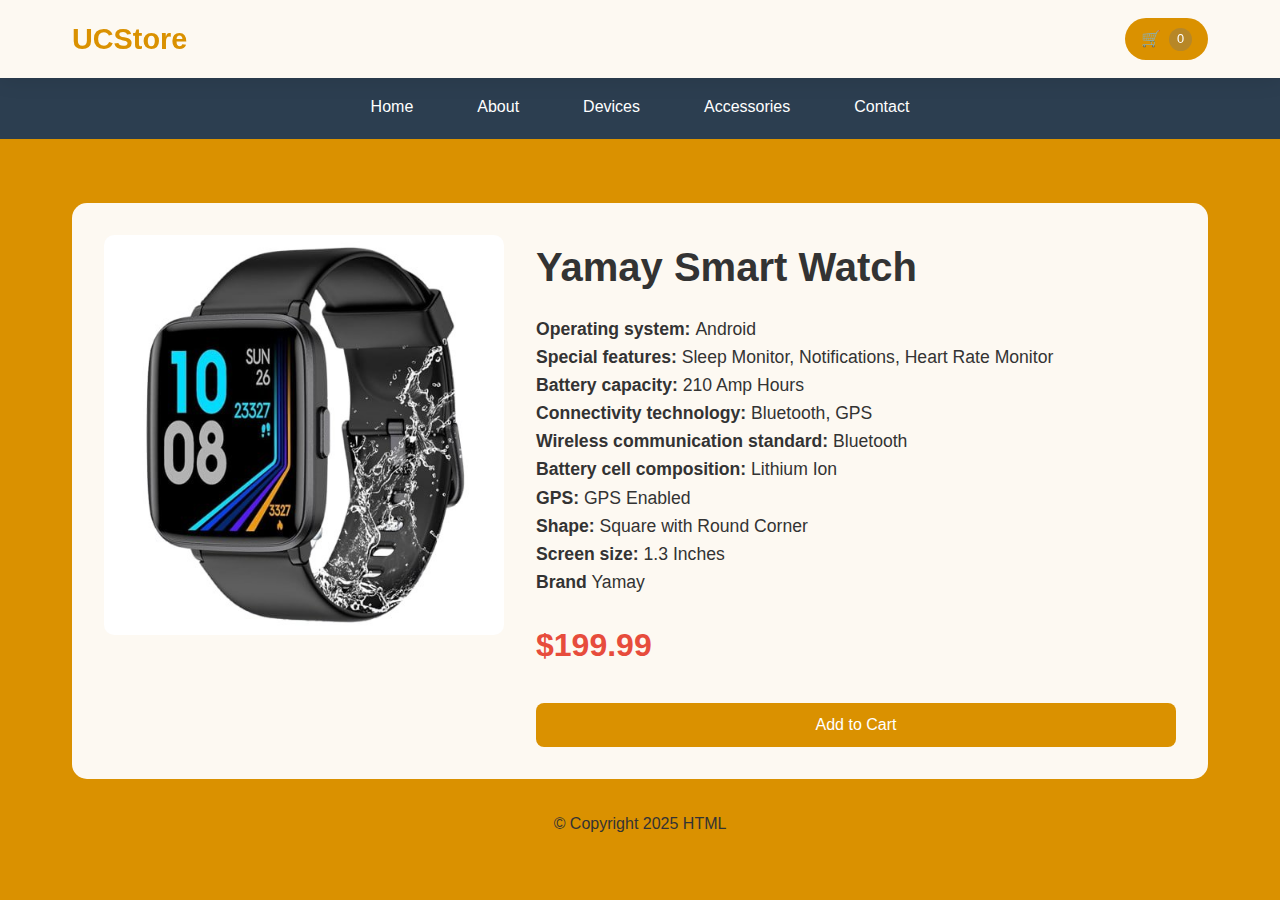
<file: smartwatches-detail.html>
<!DOCTYPE html>
<html lang="en">
<head>
    <meta charset="UTF-8">
    <meta name="viewport" content="width=device-width, initial-scale=1.0">
    <title>Vivo X200 Details - UCStore</title>
    <link href="https://fonts.googleapis.com/icon?family=Material+Icons" rel="stylesheet">
    <link rel="stylesheet" href="styles.css">
</head>
<body>
    <header>
        <div class="header-content">
            <a href="index.html" class="logo">UCStore</a>
            <div class="header-right">
                <a href="#cart" class="cart-icon" onclick="toggleCart(event)">
                    🛒
                    <span class="cart-count" id="cartCount">0</span>
                </a>
                <div class="hamburger">
                    <div class="line1"></div>
                    <div class="line2"></div>
                    <div class="line3"></div>
                </div>
            </div>
        </div>
    </header>

    <nav class="nav-menu">
        <ul class="nav-links">
            <li><a href="index.html">Home</a></li>
            <li><a href="#about">About</a></li>
            <li>
                <a href="#devices">Devices</a>
                <ul class="sub-menu">
                    <li><a href="cameras.html">Cameras</a></li>
                    <li><a href="mobilephones.html">Mobile Phones</a></li>
                    <li><a href="laptops.html">Laptops</a></li>
                </ul>
            </li>
            <li>
                <a>Accessories</a>
                <ul class="sub-menu">
                    <li><a href="smartwatches.html">Watches</a></li>
                    <li><a href="headphones.html">Headphones</a></li>
                    <li><a href="monitors.html">Monitors</a></li>
                </ul>
            </li>
            <li><a href="#contact">Contact</a></li>
        </ul>
    </nav>

    <main>
        <section class="product-detail-section">
            <div class="product-detail-image">
                <img src="image/smartwatch.png" alt="smartwatch">
            </div>
            <div class="product-detail-info">
                <h1 class="product-detail-title">Yamay Smart Watch</h1>
                <p class="product-detail-description">
                    <b>Operating system: </b>	Android <br>
                    <b>Special features: </b>	Sleep Monitor, Notifications, Heart Rate Monitor <br>
                    <b>Battery capacity: </b>	210 Amp Hours <br>
                    <b>Connectivity technology: </b>	Bluetooth, GPS <br>
                    <b>Wireless communication standard: </b>	Bluetooth <br>
                    <b>Battery cell composition: </b>	Lithium Ion <br>
                    <b>GPS: </b>	GPS Enabled <br>
                    <b>Shape: </b> Square with Round Corner <br>
                    <b>Screen size: </b>	1.3 Inches <br>
                    <b>Brand</b> Yamay
                </p>
                <div class="product-detail-price">$199.99</div>
                <button class="add-to-cart" onclick="addToCart(event, 'Yamay Smart Watch', 199.99)">Add to Cart</button>
            </div>
        </section>
    </main>

<div class="cart-modal" id="cartModal">
        <div class="cart-content">
            <div class="cart-header">
                <h2>Shopping Cart</h2>
                <button class="close-cart" onclick="toggleCart()">×</button>
            </div>
            <div id="cartItems"></div>
            <div class="cart-total" id="cartTotal">Total: $0.00</div>
            <button class="checkout-btn" onclick="checkout()">Proceed to Checkout</button>
        </div>
    </div>
    
    <div id="alertModal" class="alert-modal">
        <div class="alert-modal-content">
            <p id="alertModalText"></p>
            <button id="alertModalClose">OK</button>
        </div>
    </div>
    <footer>© Copyright 2025 HTML</footer>

<script>
    let cart = [];

    const cartCountEl = document.getElementById('cartCount');
    const cartModal = document.getElementById('cartModal');
    const cartItemsContainer = document.getElementById('cartItems');
    const cartTotalElement = document.getElementById('cartTotal');
    const hamburger = document.querySelector('.hamburger');
    const navLinks = document.querySelector('.nav-links');
    const alertModal = document.getElementById('alertModal');
    const alertModalText = document.getElementById('alertModalText');
    const alertModalClose = document.getElementById('alertModalClose');

    // Load cart from localStorage when the page loads
    function loadCart() {
        const storedCart = localStorage.getItem('ucstoreCart');
        if (storedCart) {
            cart = JSON.parse(storedCart);
        }
        updateCartUI();
    }

    // Save cart to localStorage
    function saveCart() {
        localStorage.setItem('ucstoreCart', JSON.stringify(cart));
    }

    function showAlert(message) {
        alertModalText.textContent = message;
        alertModal.classList.add('show');
    }

    function addToCart(event, productName, price) {
        const existingItem = cart.find(item => item.name === productName);

        if (existingItem) {
            existingItem.quantity += 1;
        } else {
            cart.push({ name: productName, price: price, quantity: 1 });
        }

        saveCart();
        updateCartUI();

        const button = event.target;
        const originalText = button.textContent;
        button.textContent = 'Added!';
        button.classList.add('added');

        setTimeout(() => {
            button.textContent = originalText;
            button.classList.remove('added');
        }, 1000);
    }

    function removeFromCart(productName) {
        cart = cart.filter(item => item.name !== productName);
        saveCart();
        updateCartUI();
    }

    function updateCartUI() {
        let total = 0;
        let totalItems = 0;

        cartItemsContainer.innerHTML = '';

        if (cart.length === 0) {
            cartItemsContainer.innerHTML = '<p class="cart-empty-message">Your cart is empty</p>';
        } else {
            cart.forEach(item => {
                const itemTotal = item.price * item.quantity;
                total += itemTotal;
                totalItems += item.quantity;

                const cartItem = document.createElement('div');
                cartItem.className = 'cart-item';
                cartItem.innerHTML = `
                    <div>
                        <strong>${item.name}</strong><br>
                        <small>$${item.price.toFixed(2)} &times; ${item.quantity}</small>
                    </div>
                    <div>
                        <strong>$${itemTotal.toFixed(2)}</strong>
                        <button class="cart-item-remove-btn" onclick="removeFromCart('${item.name}')">Remove</button>
                    </div>
                `;
                cartItemsContainer.appendChild(cartItem);
            });
        }

        cartTotalElement.textContent = `Total: $${total.toFixed(2)}`;
        cartCountEl.textContent = totalItems;
    }

    function toggleCart(event) {
        if (event) event.preventDefault();
        cartModal.classList.toggle('show');
        if (cartModal.classList.contains('show')) {
            updateCartUI();
        }
    }

    function checkout() {
        if (cart.length === 0) {
            showAlert('Your cart is empty!');
            return;
        }

        const total = cart.reduce((sum, item) => sum + (item.price * item.quantity), 0);
        showAlert(`Thank you for your purchase! Total: $${total.toFixed(2)}\nThis is a demo - no actual payment was processed.`);

        cart = [];
        saveCart();
        toggleCart();
        updateCartUI();
    }

    hamburger.addEventListener('click', () => {
        navLinks.classList.toggle('nav-active');
        hamburger.classList.toggle('toggle');
    });

    cartModal.addEventListener('click', function(e) {
        if (e.target === this) {
            toggleCart();
        }
    });

    alertModalClose.addEventListener('click', () => {
        alertModal.classList.remove('show');
    });

    document.querySelectorAll('a[href^="#"]').forEach(anchor => {
        anchor.addEventListener('click', function (e) {
            const href = this.getAttribute('href');

            if (href === '#cart') {
                return;
            }

            const target_section = document.querySelector(href);
            if (target_section) {
                e.preventDefault();

                target_section.scrollIntoView({
                    behavior: 'smooth'
                });

                if (navLinks.classList.contains('nav-active')) {
                    navLinks.classList.remove('nav-active');
                    hamburger.classList.remove('toggle');
                }
            }
        });
    });

    // Load the cart when the script is first executed
    document.addEventListener('DOMContentLoaded', loadCart);
</script>
</body>
</html>
</file>
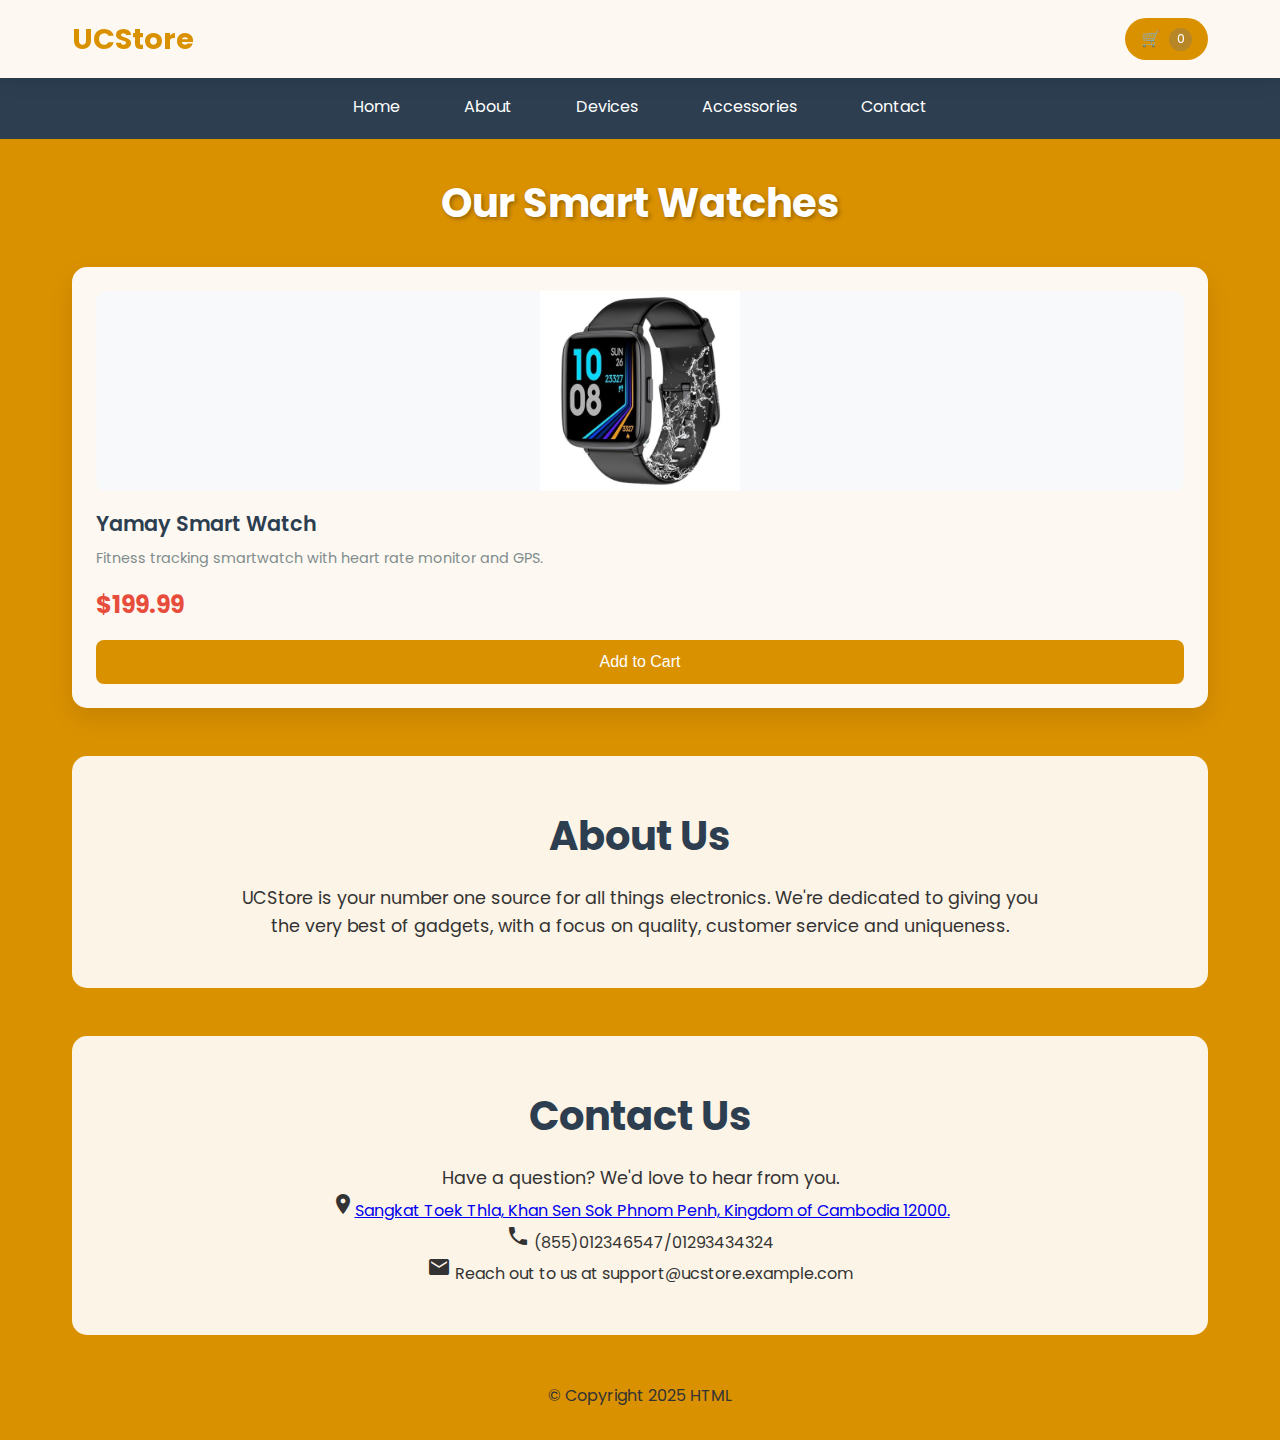
<file: smartwatches.html>
<!DOCTYPE html>
<html lang="en">
<head>
    <meta charset="UTF-8">
    <meta name="viewport" content="width=device-width, initial-scale=1.0">
    <title>UCStore - Online Electronics Shop</title>
    <link href="https://fonts.googleapis.com/icon?family=Material+Icons" rel="stylesheet">
    <link rel="preconnect" href="https://fonts.googleapis.com">
    <link rel="preconnect" href="https://fonts.gstatic.com" crossorigin>
    <link href="https://fonts.googleapis.com/css2?family=Poppins:wght@400;600;700&display=swap" rel="stylesheet">
    <link rel="shortcut icon" href="image/UC-store_icon.png" type="x-icon">
    <link rel="stylesheet" href="styles.css">
</head>
<body>
    <header>
        <div class="header-content">
            <a href="index.html" class="logo">UCStore</a>
            <div class="header-right">
                <a href="#cart" class="cart-icon" onclick="toggleCart(event)">
                    🛒
                    <span class="cart-count" id="cartCount">0</span>
                </a>
                <div class="hamburger">
                    <div class="line1"></div>
                    <div class="line2"></div>
                    <div class="line3"></div>
                </div>
            </div>
        </div>
    </header>

    <nav class="nav-menu">
        <ul class="nav-links">
            <li><a href="index.html">Home</a></li>
            <li><a href="#about">About</a></li>
            <li>
                <a href="#devices">Devices</a>
                <ul class="sub-menu">
                    <li><a href="cameras.html">Cameras</a></li>
                    <li><a href="mobilephones.html">Mobile Phones</a></li>
                    <li><a href="laptops.html">Laptops</a></li>
                </ul>
            </li>
            <li>
                <a>Accessories</a>
                <ul class="sub-menu">
                    <li><a href="smartwatches.html">Watches</a></li>
                    <li><a href="headphones.html">Headphones</a></li>
                    <li><a href="monitors.html">Monitors</a></li>
                </ul>
            </li>
            <li><a href="#contact">Contact</a></li>
        </ul>
    </nav>

    <main>

        <section id="devices" class="products-section">
            <h2>Our Smart Watches</h2>
            <div class="product-grid" id="productGrid">
                <div class="product-card">
                    <a href="smartwatches-detail.html" class="product-link">
                    <div class="product-image"><img src="image/smartwatch.png" alt="Smart Watch"></div>
                     <div class="product-info">
                        <h3 class="product-title">Yamay Smart Watch</h3>
                        <p class="product-description">Fitness tracking smartwatch with heart rate monitor and GPS.</p>
                        <div class="product-price">$199.99</div>
                        </a>
                    </div>
                    <button class="add-to-cart" onclick="addToCart(event, 'Yamay Smart Watch', 199.99)">Add to Cart</button>
                </div>
        </section>

        <section id="about" class="info-section">
            <h2>About Us</h2>
            <p>UCStore is your number one source for all things electronics. We're dedicated to giving you the very best of gadgets, with a focus on quality, customer service and uniqueness.</p>
        </section>
        
        <section id="contact" class="info-section">
            <h2>Contact Us</h2>
            <p>Have a question? We'd love to hear from you. </p>
            <i class="material-icons">place</i><a href="https://maps.app.goo.gl/V97z35CK2CsVkQJQ8" target="_blank">Sangkat Toek Thla, Khan Sen Sok
Phnom Penh, Kingdom of Cambodia 12000.</a><br>
            <i class="material-icons">phone</i> (855)012346547/01293434324<br>
            <i class="material-icons">mail</i> Reach out to us at support@ucstore.example.com<br>
        </section>
        <footer>© Copyright 2025 HTML</footer>


    </main>

    <div class="cart-modal" id="cartModal">
        <div class="cart-content">
            <div class="cart-header">
                <h2>Shopping Cart</h2>
                <button class="close-cart" onclick="toggleCart()">×</button>
            </div>
            <div id="cartItems"></div>
            <div class="cart-total" id="cartTotal">Total: $0.00</div>
            <button class="checkout-btn" onclick="checkout()">Proceed to Checkout</button>
        </div>
    </div>
    
    <div id="alertModal" class="alert-modal">
        <div class="alert-modal-content">
            <p id="alertModalText"></p>
            <button id="alertModalClose">OK</button>
        </div>
    </div>

<script>
    let cart = [];

    const cartCountEl = document.getElementById('cartCount');
    const cartModal = document.getElementById('cartModal');
    const cartItemsContainer = document.getElementById('cartItems');
    const cartTotalElement = document.getElementById('cartTotal');
    const hamburger = document.querySelector('.hamburger');
    const navLinks = document.querySelector('.nav-links');
    const alertModal = document.getElementById('alertModal');
    const alertModalText = document.getElementById('alertModalText');
    const alertModalClose = document.getElementById('alertModalClose');

    // Load cart from localStorage when the page loads
    function loadCart() {
        const storedCart = localStorage.getItem('ucstoreCart');
        if (storedCart) {
            cart = JSON.parse(storedCart);
        }
        updateCartUI();
    }

    // Save cart to localStorage
    function saveCart() {
        localStorage.setItem('ucstoreCart', JSON.stringify(cart));
    }

    function showAlert(message) {
        alertModalText.textContent = message;
        alertModal.classList.add('show');
    }

    function addToCart(event, productName, price) {
        const existingItem = cart.find(item => item.name === productName);

        if (existingItem) {
            existingItem.quantity += 1;
        } else {
            cart.push({ name: productName, price: price, quantity: 1 });
        }

        saveCart();
        updateCartUI();

        const button = event.target;
        const originalText = button.textContent;
        button.textContent = 'Added!';
        button.classList.add('added');

        setTimeout(() => {
            button.textContent = originalText;
            button.classList.remove('added');
        }, 1000);
    }

    function removeFromCart(productName) {
        cart = cart.filter(item => item.name !== productName);
        saveCart();
        updateCartUI();
    }

    function updateCartUI() {
        let total = 0;
        let totalItems = 0;

        cartItemsContainer.innerHTML = '';

        if (cart.length === 0) {
            cartItemsContainer.innerHTML = '<p class="cart-empty-message">Your cart is empty</p>';
        } else {
            cart.forEach(item => {
                const itemTotal = item.price * item.quantity;
                total += itemTotal;
                totalItems += item.quantity;

                const cartItem = document.createElement('div');
                cartItem.className = 'cart-item';
                cartItem.innerHTML = `
                    <div>
                        <strong>${item.name}</strong><br>
                        <small>$${item.price.toFixed(2)} &times; ${item.quantity}</small>
                    </div>
                    <div>
                        <strong>$${itemTotal.toFixed(2)}</strong>
                        <button class="cart-item-remove-btn" onclick="removeFromCart('${item.name}')">Remove</button>
                    </div>
                `;
                cartItemsContainer.appendChild(cartItem);
            });
        }

        cartTotalElement.textContent = `Total: $${total.toFixed(2)}`;
        cartCountEl.textContent = totalItems;
    }

    function toggleCart(event) {
        if (event) event.preventDefault();
        cartModal.classList.toggle('show');
        if (cartModal.classList.contains('show')) {
            updateCartUI();
        }
    }

    function checkout() {
        if (cart.length === 0) {
            showAlert('Your cart is empty!');
            return;
        }

        const total = cart.reduce((sum, item) => sum + (item.price * item.quantity), 0);
        showAlert(`Thank you for your purchase! Total: $${total.toFixed(2)}\nThis is a demo - no actual payment was processed.`);

        cart = [];
        saveCart();
        toggleCart();
        updateCartUI();
    }

    hamburger.addEventListener('click', () => {
        navLinks.classList.toggle('nav-active');
        hamburger.classList.toggle('toggle');
    });

    cartModal.addEventListener('click', function(e) {
        if (e.target === this) {
            toggleCart();
        }
    });

    alertModalClose.addEventListener('click', () => {
        alertModal.classList.remove('show');
    });

    document.querySelectorAll('a[href^="#"]').forEach(anchor => {
        anchor.addEventListener('click', function (e) {
            const href = this.getAttribute('href');

            if (href === '#cart') {
                return;
            }

            const target_section = document.querySelector(href);
            if (target_section) {
                e.preventDefault();

                target_section.scrollIntoView({
                    behavior: 'smooth'
                });

                if (navLinks.classList.contains('nav-active')) {
                    navLinks.classList.remove('nav-active');
                    hamburger.classList.remove('toggle');
                }
            }
        });
    });

    // Load the cart when the script is first executed
    document.addEventListener('DOMContentLoaded', loadCart);
</script>
</body>
</html>
</file>
<file: styles.css>
/* CSS Reset and Global Styles */
* {
    margin: 0;
    padding: 0;
    box-sizing: border-box;
}
footer {
    text-align: center;
}

body {
    /* Using a more modern font stack */
    font-family: 'Poppins', 'Arial', sans-serif;
    line-height: 1.6;
    color: #333;
    background: #da9100;
    min-height: 100vh;
}

/* --- HEADER --- */
header {
    background: rgba(255, 255, 255, 0.95);
    backdrop-filter: blur(10px);
    box-shadow: 0 2px 20px rgba(0, 0, 0, 0.1);
    position: sticky;
    top: 0;
    z-index: 1000;
}

.header-content {
    max-width: 1200px;
    margin: 0 auto;
    padding: 1rem 2rem;
    display: flex;
    justify-content: space-between;
    align-items: center;
}

.logo {
    font-size: 1.8rem;
    font-weight: bold;
    color: #da9100;
    text-decoration: none;
}

.header-right {
    display: flex;
    align-items: center;
    gap: 1rem;
}

.cart-icon {
    background: #da9100;
    color: white;
    padding: 0.5rem 1rem;
    border-radius: 25px;
    text-decoration: none;
    position: relative;
    transition: all 0.3s ease;
    display: flex;
    align-items: center;
}

.cart-icon:hover {
    background: #5a6fd8;
    transform: translateY(-2px);
}

.cart-count {
    background: #b78727;
    color: white;
    border-radius: 50%;
    width: 23px;
    height: 23px;
    display: flex;
    align-items: center;
    justify-content: center;
    font-size: 0.8rem;
    margin-left: 8px;
}


.nav-menu {
    background: #2c3e50;
}

.nav-links {
    list-style: none;
    display: flex;
    justify-content: center;
    max-width: 1200px;
    margin: 0 auto;
}

.nav-links li {
    position: relative;
}

.nav-links a {
    display: block;
    padding: 1rem 2rem;
    color: white;
    text-decoration: none;
    transition: all 0.3s ease;
    border-bottom: 3px solid transparent;
    white-space: nowrap;
}

.nav-links li:hover > a {
    background: #34495e;
    border-bottom-color: #667eea;
}

/* Sub-menu (Dropdown) */
.sub-menu {
    list-style: none;
    position: absolute;
    top: 100%;
    left: 0;
    background: #34495e;
    min-width: 200px;
    opacity: 0;
    visibility: hidden;
    transform: translateY(10px);
    transition: all 0.3s ease;
    box-shadow: 0 5px 15px rgba(0, 0, 0, 0.2);
    z-index: 100;
}

.nav-links li:hover .sub-menu {
    opacity: 1;
    visibility: visible;
    transform: translateY(0);
}

.sub-menu a {
    padding: 0.8rem 1.5rem;
    border-bottom: 1px solid #2c3e50;
}

.sub-menu li:last-child a {
    border-bottom: none;
}

.sub-menu a:hover {
    background: #667eea;
    padding-left: 2rem;
    border-bottom-color: transparent;
}


.hamburger {
    display: none; 
    cursor: pointer;
    padding: 5px;
}

.hamburger div {
    width: 25px;
    height: 3px;
    background-color: #2c3e50;
    margin: 5px 0;
    transition: all 0.3s ease;
}

main {
    max-width: 1200px;
    margin: 0 auto;
    padding: 2rem;
}

.hero {
    text-align: center;
    color: white;
    margin-bottom: 3rem;
}

.hero h1 {
    font-size: 3.5rem;
    margin-bottom: 1rem;
    text-shadow: 2px 2px 4px rgba(0, 0, 0, 0.3);
}

.hero p {
    font-size: 1.2rem;
    opacity: 0.9;
}

.products-section h2 {
    text-align: center;
    color: white;
    margin-bottom: 2rem;
    font-size: 2.5rem;
    text-shadow: 2px 2px 4px rgba(0, 0, 0, 0.3);
}

.product-grid {
    display: grid;
    grid-template-columns: repeat(auto-fit, minmax(280px, 1fr));
    gap: 2rem;
    margin-bottom: 3rem;
}

.product-card {
    background: rgba(255, 255, 255, 0.95);
    border-radius: 15px;
    padding: 1.5rem;
    box-shadow: 0 10px 25px rgba(0, 0, 0, 0.1);
    transition: all 0.3s ease;
    position: relative;
    overflow: hidden;
    display: flex;
    flex-direction: column;
}

.product-card::before {
    content: '';
    position: absolute;
    top: 0;
    left: 0;
    right: 0;
    height: 4px;
}

.product-card:hover {
    transform: translateY(-10px);
    box-shadow: 0 20px 35px rgba(0, 0, 0, 0.2);
}

.product-image {
    width: 100%;
    height: 200px;
    background: #f8f9fa;
    border-radius: 10px;
    margin-bottom: 1rem;
}

.product-image img {
    width: 100%;
    height: 100%;
    object-fit: contain;
}

.product-info {
     flex-grow: 1;
}

.product-title {
    font-size: 1.3rem;
    font-weight: 600;
    margin-bottom: 0.5rem;
    color: #2c3e50;
}

.product-description {
    color: #7f8c8d;
    margin-bottom: 1rem;
    line-height: 1.5;
    font-size: 0.9rem;
}

.product-price {
    font-size: 1.5rem;
    font-weight: bold;
    color: #e74c3c;
    margin-bottom: 1rem;
}

.add-to-cart {
    width: 100%;
    padding: 0.8rem;
    background: #da9100;
    color: white;
    border: none;
    border-radius: 8px;
    font-size: 1rem;
    cursor: pointer;
    transition: all 0.3s ease;
    margin-top: auto;
}

.add-to-cart:hover {
    transform: translateY(-2px);
    box-shadow: 0 5px 15px rgba(102, 126, 234, 0.4);
}

.add-to-cart.added {
    background: #27ae60;
}

/* --- New styles for info sections --- */
.info-section {
    background: rgba(255, 255, 255, 0.9);
    padding: 3rem 2rem;
    margin-bottom: 3rem;
    border-radius: 15px;
    text-align: center;
}
.info-section h2 {
    font-size: 2.5rem;
    color: #2c3e50;
    margin-bottom: 1rem;
}
.info-section p {
    font-size: 1.1rem;
    color: #333;
    max-width: 800px;
    margin: 0 auto;
}

/* --- CART MODAL --- */
.cart-modal {
    position: fixed;
    top: 0;
    left: 0;
    width: 100%;
    height: 100%;
    background: rgba(0, 0, 0, 0.5);
    display: none;
    align-items: center;
    justify-content: center;
    z-index: 2000;
    opacity: 0;
    transition: opacity 0.3s ease;
}

.cart-modal.show {
    display: flex;
    opacity: 1;
}

.cart-content {
    background: white;
    padding: 2rem;
    border-radius: 15px;
    max-width: 500px;
    width: 90%;
    max-height: 80vh;
    overflow-y: auto;
    transform: scale(0.95);
    transition: transform 0.3s ease;
}

.cart-modal.show .cart-content {
    transform: scale(1);
}

.cart-header {
    display: flex;
    justify-content: space-between;
    align-items: center;
    margin-bottom: 1rem;
    padding-bottom: 1rem;
    border-bottom: 2px solid #eee;
}

.close-cart {
    background: none;
    border: none;
    font-size: 1.5rem;
    cursor: pointer;
    color: #999;
}

.cart-item {
    display: flex;
    justify-content: space-between;
    align-items: center;
    padding: 1rem 0;
    border-bottom: 1px solid #eee;
    gap: 1rem;
}

.cart-empty-message {
    text-align: center;
    color: #999;
    padding: 2rem;
}

.cart-item-remove-btn {
    margin-left: 10px;
    background: #e74c3c;
    color: white;
    border: none;
    padding: 5px 10px;
    border-radius: 5px;
    cursor: pointer;
    transition: background-color 0.3s;
}

.cart-item-remove-btn:hover {
    background: #c0392b;
}

.cart-total {
    font-size: 1.3rem;
    font-weight: bold;
    text-align: right;
    margin-top: 1rem;
    padding-top: 1rem;
    border-top: 2px solid #667eea;
}

.checkout-btn {
    width: 100%;
    padding: 1rem;
    background: #27ae60;
    color: white;
    border: none;
    border-radius: 8px;
    font-size: 1.1rem;
    cursor: pointer;
    margin-top: 1rem;
    transition: all 0.3s ease;
}

.checkout-btn:hover {
    background: #2ecc71;
}

/* --- Custom Alert Modal --- */
.alert-modal {
    position: fixed;
    top: 0;
    left: 0;
    width: 100%;
    height: 100%;
    background: rgba(0, 0, 0, 0.5);
    display: none;
    align-items: center;
    justify-content: center;
    z-index: 3000;
    opacity: 0;
    transition: opacity 0.3s ease;
}

.alert-modal.show {
    display: flex;
    opacity: 1;
}

.alert-modal-content {
    background: white;
    padding: 2rem 3rem;
    border-radius: 15px;
    text-align: center;
    box-shadow: 0 10px 25px rgba(0,0,0,0.1);
}
#alertModalText {
    margin-bottom: 1.5rem;
    font-size: 1.1rem;
}
#alertModalClose {
    padding: 0.7rem 2rem;
    border: none;
    background: #667eea;
    color: white;
    border-radius: 8px;
    cursor: pointer;
    transition: background 0.3s;
}
#alertModalClose:hover {
    background: #5a6fd8;
}

    .product-link {
    text-decoration: none;
    color: inherit;
    display: block;
    }
    .product-detail-section {
            display: flex;
            gap: 2rem;
            background: rgba(255, 255, 255, 0.95);
            padding: 2rem;
            border-radius: 15px;
            margin-top: 2rem;
        }
        .product-detail-image {
            flex: 1;
            max-width: 400px;
        }
        .product-detail-image img {
            width: 100%;
            height: auto;
            border-radius: 10px;
        }
        .product-detail-info {
            flex: 1;
        }
        .product-detail-title {
            font-size: 2.5rem;
            margin-bottom: 1rem;
        }
        .product-detail-description {
            font-size: 1.1rem;
            margin-bottom: 1.5rem;

        }
        .product-detail-price {
            font-size: 2rem;
            font-weight: bold;
            color: #e74c3c;
            margin-bottom: 2rem;
        }
        .video {
            width: 100%;
            height: auto;
            border-radius: 10px;
        }

/* --- RESPONSIVE DESIGN using Media Queries --- */
@media (max-width: 992px) {
    .nav-links a {
        padding: 1rem 1.5rem;
    }
}

@media (max-width: 768px) {
    .header-content {
        padding: 1rem;
    }

    .logo {
        font-size: 1.5rem;
    }
    
    .hamburger {
        display: block;
        position: relative;
    }
    
    .nav-menu {
        background: none;
    }

    .nav-links {
        position: fixed;
        top: 0;
        right: 0;
        width: 70%;
        height: 100vh;
        background: #2c3e50;
        flex-direction: column;
        justify-content: flex-start;
        padding-top: 5rem;
        align-items: center;
        transform: translateX(100%);
        transition: transform 0.5s ease-in-out;
        z-index: 999;
    }

    .nav-links.nav-active {
        transform: translateX(0%);
    }
    
    .nav-links li {
        width: 100%;
        text-align: center;
    }

    .sub-menu {
        position: static;
        opacity: 1;
        visibility: visible;
        transform: none;
        box-shadow: none;
        min-width: unset;
        background: #34495e;
    }

    .sub-menu a {
        padding-left: 3rem;
    }
    
    .hamburger.toggle .line1 {
        transform: rotate(-45deg) translate(-5px, 6px);
    }
    .hamburger.toggle .line2 {
        opacity: 0;
    }
    .hamburger.toggle .line3 {
        transform: rotate(45deg) translate(-5px, -6px);
    }

    .hero h1 {
        font-size: 2.2rem;
    }
    .hero p {
        font-size: 1rem;
    }
    .products-section h2, .info-section h2 {
        font-size: 2rem;
    }
    .product-title {
        font-size: 1.1rem;
    }
    .product-price {
        font-size: 1.25rem;
    }
    .info-section p {
        font-size: 0.95rem;
    }

    .product-detail-section {
            display: block;
            gap: 2rem;
            background: rgba(255, 255, 255, 0.95);
            padding: 2rem;
            border-radius: 15px;
            margin-top: 2rem;
        }
        .product-detail-image {
            margin-left: auto;
            margin-right: auto;
            flex: 1;
            max-width: 350px;
        }
        .product-detail-image img {
            width: 100%;
            height: auto;
            border-radius: 10px;
        }
        .product-detail-info {
            flex: 1;
        }
        .product-detail-title {
            font-size: 2.5rem;
            margin-bottom: 1rem;
        }
        .product-detail-description {
            font-size: 1.1rem;
            margin-bottom: 1.5rem;
            text-align: justify;

        }
        .product-detail-price {
            font-size: 2rem;
            font-weight: bold;
            color: #e74c3c;
            margin-bottom: 2rem;
        }
        .video {
            width: 100%;
            height: auto;
            border-radius: 10px;
        }
     
}
</file>
